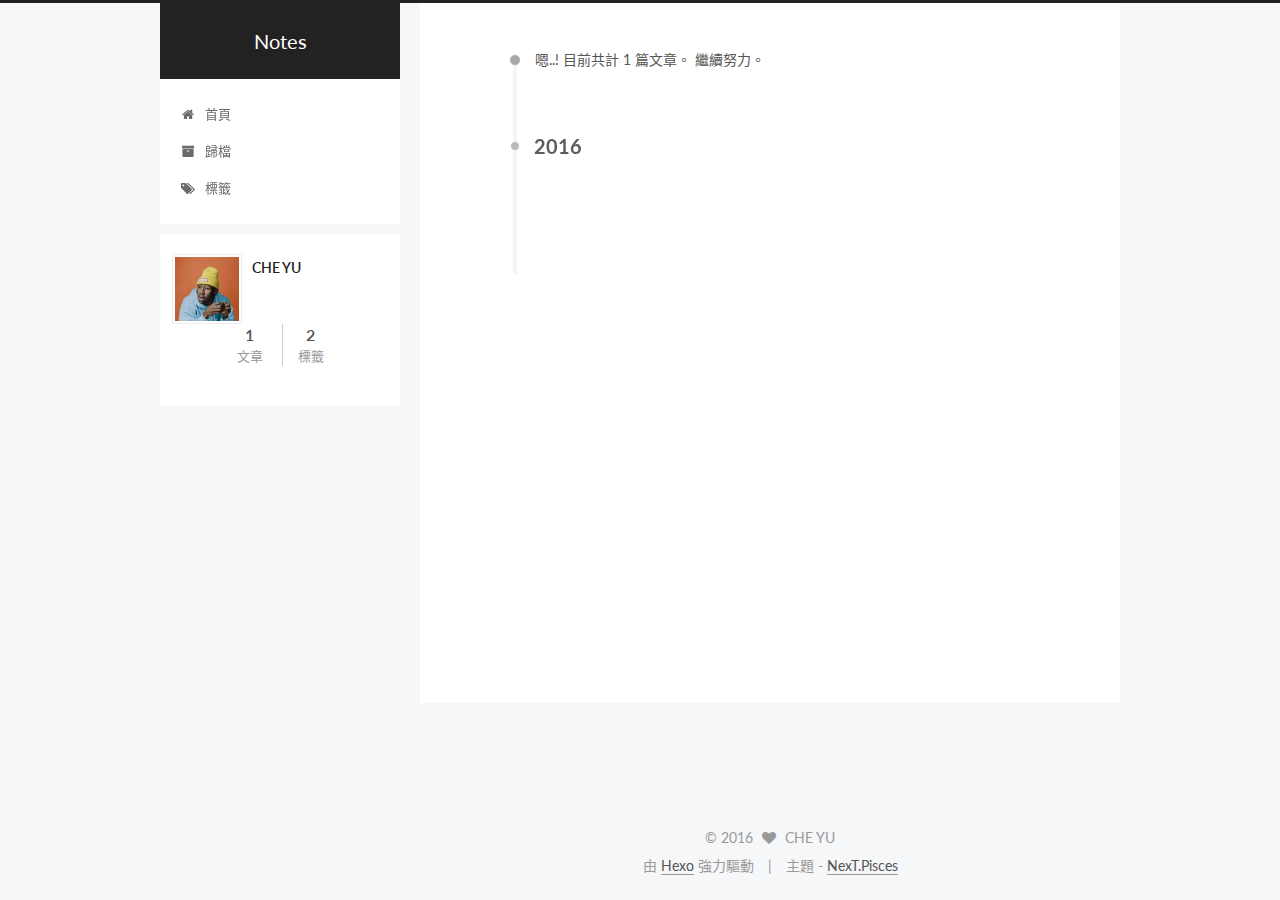
<file: archives/index.html>
<!doctype html>



  


<html class="theme-next pisces use-motion">
<head>
  <meta charset="UTF-8"/>
<meta http-equiv="X-UA-Compatible" content="IE=edge,chrome=1" />
<meta name="viewport" content="width=device-width, initial-scale=1, maximum-scale=1"/>



<meta http-equiv="Cache-Control" content="no-transform" />
<meta http-equiv="Cache-Control" content="no-siteapp" />












  <link href="/vendors/fancybox/source/jquery.fancybox.css?v=2.1.5" rel="stylesheet" type="text/css"/>




  
  
  
  

  
    
    
  

  

  

  

  

  
    
    
    <link href="//fonts.googleapis.com/css?family=Lato:300,300italic,400,400italic,700,700italic&subset=latin,latin-ext" rel="stylesheet" type="text/css">
  




<link href="/vendors/font-awesome/css/font-awesome.min.css?v=4.4.0" rel="stylesheet" type="text/css" />

<link href="/css/main.css?v=5.0.1" rel="stylesheet" type="text/css" />


  <meta name="keywords" content="Hexo, NexT" />








  <link rel="shortcut icon" type="image/x-icon" href="/favicon.ico?v=5.0.1" />






<meta name="description">
<meta property="og:type" content="website">
<meta property="og:title" content="Notes">
<meta property="og:url" content="http://lihax.com/archives/index.html">
<meta property="og:site_name" content="Notes">
<meta property="og:description">
<meta name="twitter:card" content="summary">
<meta name="twitter:title" content="Notes">
<meta name="twitter:description">



<script type="text/javascript" id="hexo.configuration">
  var NexT = window.NexT || {};
  var CONFIG = {
    scheme: 'Pisces',
    sidebar: {"position":"left","display":"post"},
    fancybox: true,
    motion: true,
    duoshuo: {
      userId: 0,
      author: '博主'
    }
  };
</script>

  <title> 歸檔 | Notes </title>
</head>

<body itemscope itemtype="http://schema.org/WebPage" lang="zh-tw">

  










  
  
    
  

  <div class="container one-collumn sidebar-position-left  page-archive  ">
    <div class="headband"></div>

    <header id="header" class="header" itemscope itemtype="http://schema.org/WPHeader">
      <div class="header-inner"><div class="site-meta ">
  

  <div class="custom-logo-site-title">
    <a href="/"  class="brand" rel="start">
      <span class="logo-line-before"><i></i></span>
      <span class="site-title">Notes</span>
      <span class="logo-line-after"><i></i></span>
    </a>
  </div>
  <p class="site-subtitle"></p>
</div>

<div class="site-nav-toggle">
  <button>
    <span class="btn-bar"></span>
    <span class="btn-bar"></span>
    <span class="btn-bar"></span>
  </button>
</div>

<nav class="site-nav">
  

  
    <ul id="menu" class="menu">
      
        
        <li class="menu-item menu-item-home">
          <a href="/" rel="section">
            
              <i class="menu-item-icon fa fa-home fa-fw"></i> <br />
            
            首頁
          </a>
        </li>
      
        
        <li class="menu-item menu-item-archives">
          <a href="/archives" rel="section">
            
              <i class="menu-item-icon fa fa-archive fa-fw"></i> <br />
            
            歸檔
          </a>
        </li>
      
        
        <li class="menu-item menu-item-tags">
          <a href="/tags" rel="section">
            
              <i class="menu-item-icon fa fa-tags fa-fw"></i> <br />
            
            標籤
          </a>
        </li>
      

      
    </ul>
  

  
</nav>

 </div>
    </header>

    <main id="main" class="main">
      <div class="main-inner">
        <div class="content-wrap">
          <div id="content" class="content">
            

  <section id="posts" class="posts-collapse">
    <span class="archive-move-on"></span>

    <span class="archive-page-counter">
      
      
      
        
      
      嗯..! 目前共計 1 篇文章。 繼續努力。
    </span>

    

      
      
      

      
        
        <div class="collection-title">
          <h2 class="archive-year motion-element" id="archive-year-2016">2016</h2>
        </div>
      
      

      

  <article class="post post-type-normal" itemscope itemtype="http://schema.org/Article">
    <header class="post-header">

      <h1 class="post-title">
        
            <a class="post-title-link" href="/2016/05/05/hexo-github-架站/" itemprop="url">
              
                <span itemprop="name">github + hexo  架站</span>
              
            </a>
        
      </h1>

      <div class="post-meta">
        <time class="post-time" itemprop="dateCreated"
              datetime="2016-05-05T20:35:15+08:00"
              content="2016-05-05" >
          05-05
        </time>
      </div>

    </header>
  </article>



    

  </section>

  



          </div>
          


          

        </div>
        
          
  
  <div class="sidebar-toggle">
    <div class="sidebar-toggle-line-wrap">
      <span class="sidebar-toggle-line sidebar-toggle-line-first"></span>
      <span class="sidebar-toggle-line sidebar-toggle-line-middle"></span>
      <span class="sidebar-toggle-line sidebar-toggle-line-last"></span>
    </div>
  </div>

  <aside id="sidebar" class="sidebar">
    <div class="sidebar-inner">

      

      

      <section class="site-overview sidebar-panel  sidebar-panel-active ">
        <div class="site-author motion-element" itemprop="author" itemscope itemtype="http://schema.org/Person">
          <img class="site-author-image" itemprop="image"
               src="/images/avatar.jpeg"
               alt="CHE YU" />
          <p class="site-author-name" itemprop="name">CHE YU</p>
          <p class="site-description motion-element" itemprop="description"></p>
        </div>
        <nav class="site-state motion-element">
          <div class="site-state-item site-state-posts">
            <a href="/archives">
              <span class="site-state-item-count">1</span>
              <span class="site-state-item-name">文章</span>
            </a>
          </div>

          

          
            <div class="site-state-item site-state-tags">
              <a href="/tags">
                <span class="site-state-item-count">2</span>
                <span class="site-state-item-name">標籤</span>
              </a>
            </div>
          

        </nav>

        

        <div class="links-of-author motion-element">
          
        </div>

        
        

        
        

      </section>

      

    </div>
  </aside>


        
      </div>
    </main>

    <footer id="footer" class="footer">
      <div class="footer-inner">
        <div class="copyright" >
  
  &copy; 
  <span itemprop="copyrightYear">2016</span>
  <span class="with-love">
    <i class="fa fa-heart"></i>
  </span>
  <span class="author" itemprop="copyrightHolder">CHE YU</span>
</div>

<div class="powered-by">
  由 <a class="theme-link" href="http://hexo.io">Hexo</a> 強力驅動
</div>

<div class="theme-info">
  主題 -
  <a class="theme-link" href="https://github.com/iissnan/hexo-theme-next">
    NexT.Pisces
  </a>
</div>

        

        
      </div>
    </footer>

    <div class="back-to-top">
      <i class="fa fa-arrow-up"></i>
    </div>
  </div>

  

<script type="text/javascript">
  if (Object.prototype.toString.call(window.Promise) !== '[object Function]') {
    window.Promise = null;
  }
</script>









  



  
  <script type="text/javascript" src="/vendors/jquery/index.js?v=2.1.3"></script>

  
  <script type="text/javascript" src="/vendors/fastclick/lib/fastclick.min.js?v=1.0.6"></script>

  
  <script type="text/javascript" src="/vendors/jquery_lazyload/jquery.lazyload.js?v=1.9.7"></script>

  
  <script type="text/javascript" src="/vendors/velocity/velocity.min.js?v=1.2.1"></script>

  
  <script type="text/javascript" src="/vendors/velocity/velocity.ui.min.js?v=1.2.1"></script>

  
  <script type="text/javascript" src="/vendors/fancybox/source/jquery.fancybox.pack.js?v=2.1.5"></script>


  


  <script type="text/javascript" src="/js/src/utils.js?v=5.0.1"></script>

  <script type="text/javascript" src="/js/src/motion.js?v=5.0.1"></script>



  
  


  <script type="text/javascript" src="/js/src/affix.js?v=5.0.1"></script>

  <script type="text/javascript" src="/js/src/schemes/pisces.js?v=5.0.1"></script>



  
  
    <script type="text/javascript" id="motion.page.archive">
      $('.archive-year').velocity('transition.slideLeftIn');
    </script>
  


  


  <script type="text/javascript" src="/js/src/bootstrap.js?v=5.0.1"></script>



  



  

    <script type="text/javascript">
      var disqus_shortname = 'lihax';
      var disqus_identifier = 'archives/index.html';
      var disqus_title = '';
      var disqus_url = '';

      function run_disqus_script(disqus_script){
        var dsq = document.createElement('script');
        dsq.type = 'text/javascript';
        dsq.async = true;
        dsq.src = '//' + disqus_shortname + '.disqus.com/' + disqus_script;
        (document.getElementsByTagName('head')[0] || document.getElementsByTagName('body')[0]).appendChild(dsq);
      }

      run_disqus_script('count.js');
      
    </script>
  



  
  
  

  

  

</body>
</html>
</file>
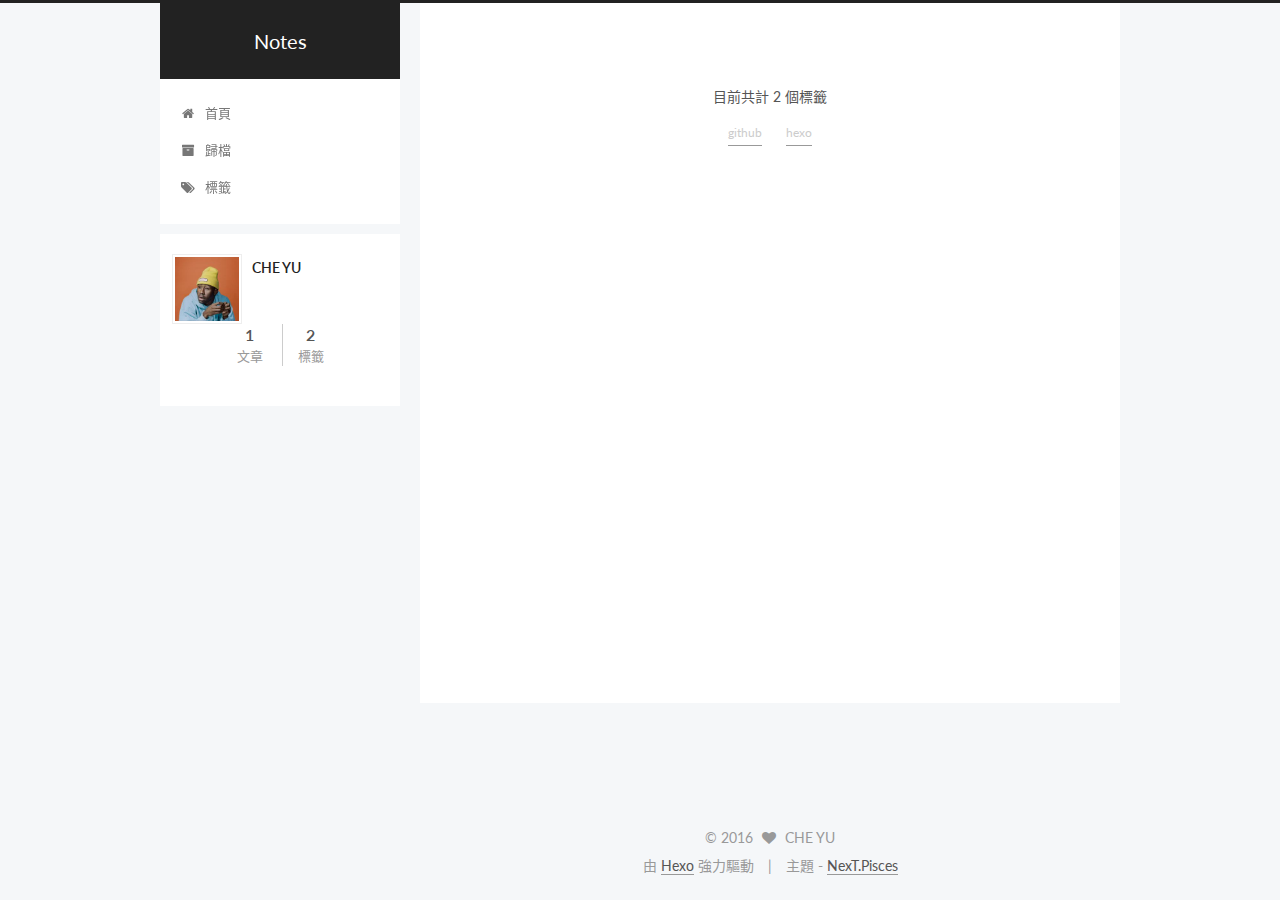
<file: tags/index.html>
<!doctype html>



  


<html class="theme-next pisces use-motion">
<head>
  <meta charset="UTF-8"/>
<meta http-equiv="X-UA-Compatible" content="IE=edge,chrome=1" />
<meta name="viewport" content="width=device-width, initial-scale=1, maximum-scale=1"/>



<meta http-equiv="Cache-Control" content="no-transform" />
<meta http-equiv="Cache-Control" content="no-siteapp" />












  <link href="/vendors/fancybox/source/jquery.fancybox.css?v=2.1.5" rel="stylesheet" type="text/css"/>




  
  
  
  

  
    
    
  

  

  

  

  

  
    
    
    <link href="//fonts.googleapis.com/css?family=Lato:300,300italic,400,400italic,700,700italic&subset=latin,latin-ext" rel="stylesheet" type="text/css">
  




<link href="/vendors/font-awesome/css/font-awesome.min.css?v=4.4.0" rel="stylesheet" type="text/css" />

<link href="/css/main.css?v=5.0.1" rel="stylesheet" type="text/css" />


  <meta name="keywords" content="Hexo, NexT" />








  <link rel="shortcut icon" type="image/x-icon" href="/favicon.ico?v=5.0.1" />






<meta name="description">
<meta property="og:type" content="website">
<meta property="og:title" content="tags">
<meta property="og:url" content="http://lihax.com/tags/index.html">
<meta property="og:site_name" content="Notes">
<meta property="og:description">
<meta property="og:updated_time" content="2016-05-10T14:13:08.000Z">
<meta name="twitter:card" content="summary">
<meta name="twitter:title" content="tags">
<meta name="twitter:description">



<script type="text/javascript" id="hexo.configuration">
  var NexT = window.NexT || {};
  var CONFIG = {
    scheme: 'Pisces',
    sidebar: {"position":"left","display":"post"},
    fancybox: true,
    motion: true,
    duoshuo: {
      userId: 0,
      author: '博主'
    }
  };
</script>

  <title>
  

  
    標籤 | Notes
  
</title>
</head>

<body itemscope itemtype="http://schema.org/WebPage" lang="zh-tw">

  










  
  
    
  

  <div class="container one-collumn sidebar-position-left  ">
    <div class="headband"></div>

    <header id="header" class="header" itemscope itemtype="http://schema.org/WPHeader">
      <div class="header-inner"><div class="site-meta ">
  

  <div class="custom-logo-site-title">
    <a href="/"  class="brand" rel="start">
      <span class="logo-line-before"><i></i></span>
      <span class="site-title">Notes</span>
      <span class="logo-line-after"><i></i></span>
    </a>
  </div>
  <p class="site-subtitle"></p>
</div>

<div class="site-nav-toggle">
  <button>
    <span class="btn-bar"></span>
    <span class="btn-bar"></span>
    <span class="btn-bar"></span>
  </button>
</div>

<nav class="site-nav">
  

  
    <ul id="menu" class="menu">
      
        
        <li class="menu-item menu-item-home">
          <a href="/" rel="section">
            
              <i class="menu-item-icon fa fa-home fa-fw"></i> <br />
            
            首頁
          </a>
        </li>
      
        
        <li class="menu-item menu-item-archives">
          <a href="/archives" rel="section">
            
              <i class="menu-item-icon fa fa-archive fa-fw"></i> <br />
            
            歸檔
          </a>
        </li>
      
        
        <li class="menu-item menu-item-tags">
          <a href="/tags" rel="section">
            
              <i class="menu-item-icon fa fa-tags fa-fw"></i> <br />
            
            標籤
          </a>
        </li>
      

      
    </ul>
  

  
</nav>

 </div>
    </header>

    <main id="main" class="main">
      <div class="main-inner">
        <div class="content-wrap">
          <div id="content" class="content">
            

  <div id="posts" class="posts-expand">
    
    
      <div class="tag-cloud">
        <div class="tag-cloud-title">
            目前共計 2 個標籤
        </div>
        <div class="tag-cloud-tags">
          <a href="/tags/github/" style="font-size: 12px; color: #ccc">github</a> <a href="/tags/hexo/" style="font-size: 12px; color: #ccc">hexo</a>
        </div>
      </div>
    
  </div>


          </div>
          


          

        </div>
        
          
  
  <div class="sidebar-toggle">
    <div class="sidebar-toggle-line-wrap">
      <span class="sidebar-toggle-line sidebar-toggle-line-first"></span>
      <span class="sidebar-toggle-line sidebar-toggle-line-middle"></span>
      <span class="sidebar-toggle-line sidebar-toggle-line-last"></span>
    </div>
  </div>

  <aside id="sidebar" class="sidebar">
    <div class="sidebar-inner">

      

      

      <section class="site-overview sidebar-panel  sidebar-panel-active ">
        <div class="site-author motion-element" itemprop="author" itemscope itemtype="http://schema.org/Person">
          <img class="site-author-image" itemprop="image"
               src="/images/avatar.jpeg"
               alt="CHE YU" />
          <p class="site-author-name" itemprop="name">CHE YU</p>
          <p class="site-description motion-element" itemprop="description"></p>
        </div>
        <nav class="site-state motion-element">
          <div class="site-state-item site-state-posts">
            <a href="/archives">
              <span class="site-state-item-count">1</span>
              <span class="site-state-item-name">文章</span>
            </a>
          </div>

          

          
            <div class="site-state-item site-state-tags">
              <a href="/tags">
                <span class="site-state-item-count">2</span>
                <span class="site-state-item-name">標籤</span>
              </a>
            </div>
          

        </nav>

        

        <div class="links-of-author motion-element">
          
        </div>

        
        

        
        

      </section>

      

    </div>
  </aside>


        
      </div>
    </main>

    <footer id="footer" class="footer">
      <div class="footer-inner">
        <div class="copyright" >
  
  &copy; 
  <span itemprop="copyrightYear">2016</span>
  <span class="with-love">
    <i class="fa fa-heart"></i>
  </span>
  <span class="author" itemprop="copyrightHolder">CHE YU</span>
</div>

<div class="powered-by">
  由 <a class="theme-link" href="http://hexo.io">Hexo</a> 強力驅動
</div>

<div class="theme-info">
  主題 -
  <a class="theme-link" href="https://github.com/iissnan/hexo-theme-next">
    NexT.Pisces
  </a>
</div>

        

        
      </div>
    </footer>

    <div class="back-to-top">
      <i class="fa fa-arrow-up"></i>
    </div>
  </div>

  

<script type="text/javascript">
  if (Object.prototype.toString.call(window.Promise) !== '[object Function]') {
    window.Promise = null;
  }
</script>









  



  
  <script type="text/javascript" src="/vendors/jquery/index.js?v=2.1.3"></script>

  
  <script type="text/javascript" src="/vendors/fastclick/lib/fastclick.min.js?v=1.0.6"></script>

  
  <script type="text/javascript" src="/vendors/jquery_lazyload/jquery.lazyload.js?v=1.9.7"></script>

  
  <script type="text/javascript" src="/vendors/velocity/velocity.min.js?v=1.2.1"></script>

  
  <script type="text/javascript" src="/vendors/velocity/velocity.ui.min.js?v=1.2.1"></script>

  
  <script type="text/javascript" src="/vendors/fancybox/source/jquery.fancybox.pack.js?v=2.1.5"></script>


  


  <script type="text/javascript" src="/js/src/utils.js?v=5.0.1"></script>

  <script type="text/javascript" src="/js/src/motion.js?v=5.0.1"></script>



  
  


  <script type="text/javascript" src="/js/src/affix.js?v=5.0.1"></script>

  <script type="text/javascript" src="/js/src/schemes/pisces.js?v=5.0.1"></script>



  

  


  <script type="text/javascript" src="/js/src/bootstrap.js?v=5.0.1"></script>



  



  

    <script type="text/javascript">
      var disqus_shortname = 'lihax';
      var disqus_identifier = 'tags/index.html';
      var disqus_title = 'tags';
      var disqus_url = 'http://lihax.com/tags/index.html';

      function run_disqus_script(disqus_script){
        var dsq = document.createElement('script');
        dsq.type = 'text/javascript';
        dsq.async = true;
        dsq.src = '//' + disqus_shortname + '.disqus.com/' + disqus_script;
        (document.getElementsByTagName('head')[0] || document.getElementsByTagName('body')[0]).appendChild(dsq);
      }

      run_disqus_script('count.js');
      
    </script>
  



  
  
  

  

  

</body>
</html>
</file>
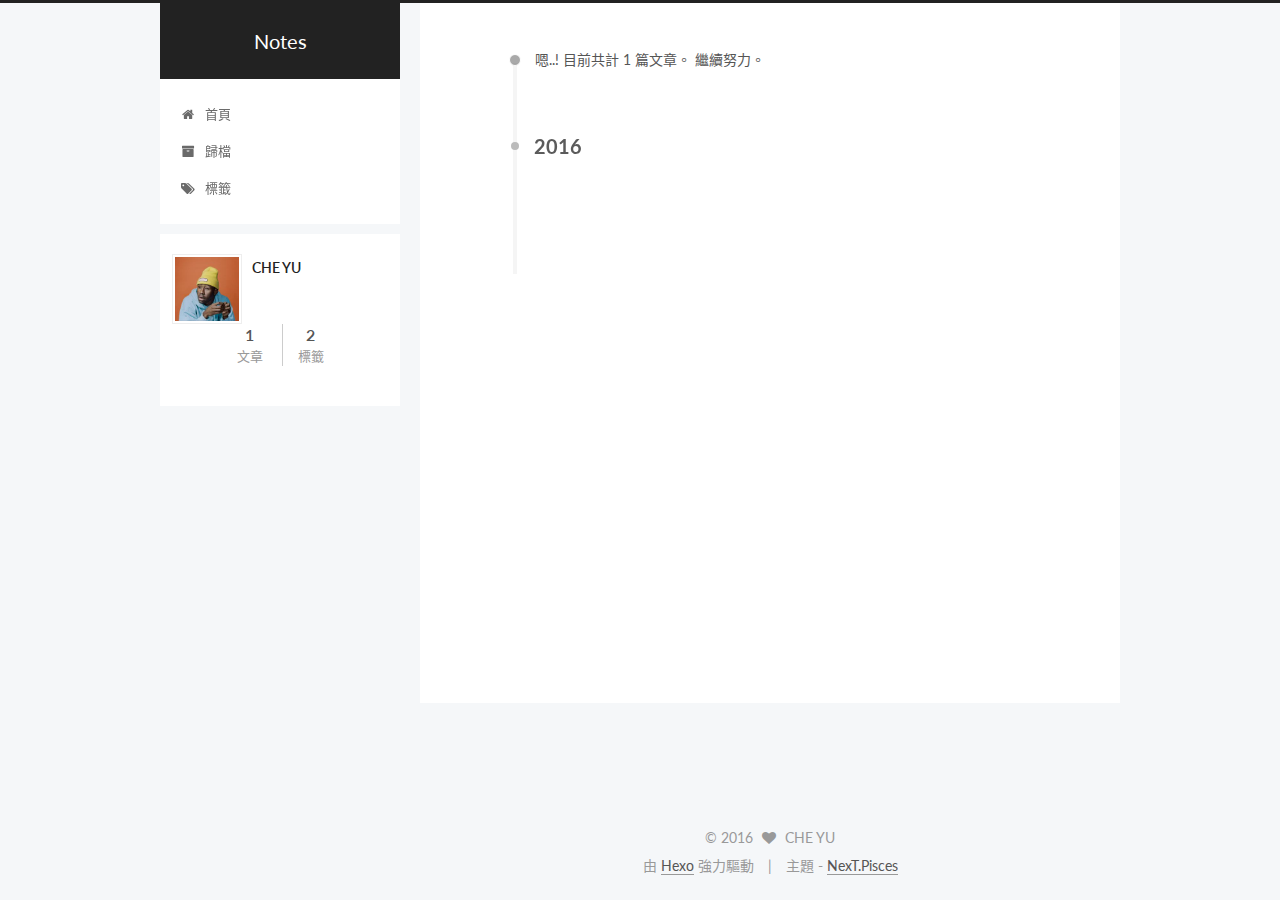
<file: archives/2016/index.html>
<!doctype html>



  


<html class="theme-next pisces use-motion">
<head>
  <meta charset="UTF-8"/>
<meta http-equiv="X-UA-Compatible" content="IE=edge,chrome=1" />
<meta name="viewport" content="width=device-width, initial-scale=1, maximum-scale=1"/>



<meta http-equiv="Cache-Control" content="no-transform" />
<meta http-equiv="Cache-Control" content="no-siteapp" />












  <link href="/vendors/fancybox/source/jquery.fancybox.css?v=2.1.5" rel="stylesheet" type="text/css"/>




  
  
  
  

  
    
    
  

  

  

  

  

  
    
    
    <link href="//fonts.googleapis.com/css?family=Lato:300,300italic,400,400italic,700,700italic&subset=latin,latin-ext" rel="stylesheet" type="text/css">
  




<link href="/vendors/font-awesome/css/font-awesome.min.css?v=4.4.0" rel="stylesheet" type="text/css" />

<link href="/css/main.css?v=5.0.1" rel="stylesheet" type="text/css" />


  <meta name="keywords" content="Hexo, NexT" />








  <link rel="shortcut icon" type="image/x-icon" href="/favicon.ico?v=5.0.1" />






<meta name="description">
<meta property="og:type" content="website">
<meta property="og:title" content="Notes">
<meta property="og:url" content="http://lihax.com/archives/2016/index.html">
<meta property="og:site_name" content="Notes">
<meta property="og:description">
<meta name="twitter:card" content="summary">
<meta name="twitter:title" content="Notes">
<meta name="twitter:description">



<script type="text/javascript" id="hexo.configuration">
  var NexT = window.NexT || {};
  var CONFIG = {
    scheme: 'Pisces',
    sidebar: {"position":"left","display":"post"},
    fancybox: true,
    motion: true,
    duoshuo: {
      userId: 0,
      author: '博主'
    }
  };
</script>

  <title> 歸檔 | Notes </title>
</head>

<body itemscope itemtype="http://schema.org/WebPage" lang="zh-tw">

  










  
  
    
  

  <div class="container one-collumn sidebar-position-left  page-archive  ">
    <div class="headband"></div>

    <header id="header" class="header" itemscope itemtype="http://schema.org/WPHeader">
      <div class="header-inner"><div class="site-meta ">
  

  <div class="custom-logo-site-title">
    <a href="/"  class="brand" rel="start">
      <span class="logo-line-before"><i></i></span>
      <span class="site-title">Notes</span>
      <span class="logo-line-after"><i></i></span>
    </a>
  </div>
  <p class="site-subtitle"></p>
</div>

<div class="site-nav-toggle">
  <button>
    <span class="btn-bar"></span>
    <span class="btn-bar"></span>
    <span class="btn-bar"></span>
  </button>
</div>

<nav class="site-nav">
  

  
    <ul id="menu" class="menu">
      
        
        <li class="menu-item menu-item-home">
          <a href="/" rel="section">
            
              <i class="menu-item-icon fa fa-home fa-fw"></i> <br />
            
            首頁
          </a>
        </li>
      
        
        <li class="menu-item menu-item-archives">
          <a href="/archives" rel="section">
            
              <i class="menu-item-icon fa fa-archive fa-fw"></i> <br />
            
            歸檔
          </a>
        </li>
      
        
        <li class="menu-item menu-item-tags">
          <a href="/tags" rel="section">
            
              <i class="menu-item-icon fa fa-tags fa-fw"></i> <br />
            
            標籤
          </a>
        </li>
      

      
    </ul>
  

  
</nav>

 </div>
    </header>

    <main id="main" class="main">
      <div class="main-inner">
        <div class="content-wrap">
          <div id="content" class="content">
            

  <section id="posts" class="posts-collapse">
    <span class="archive-move-on"></span>

    <span class="archive-page-counter">
      
      
      
        
      
      嗯..! 目前共計 1 篇文章。 繼續努力。
    </span>

    

      
      
      

      
        
        <div class="collection-title">
          <h2 class="archive-year motion-element" id="archive-year-2016">2016</h2>
        </div>
      
      

      

  <article class="post post-type-normal" itemscope itemtype="http://schema.org/Article">
    <header class="post-header">

      <h1 class="post-title">
        
            <a class="post-title-link" href="/2016/05/05/hexo-github-架站/" itemprop="url">
              
                <span itemprop="name">github + hexo  架站</span>
              
            </a>
        
      </h1>

      <div class="post-meta">
        <time class="post-time" itemprop="dateCreated"
              datetime="2016-05-05T20:35:15+08:00"
              content="2016-05-05" >
          05-05
        </time>
      </div>

    </header>
  </article>



    

  </section>

  



          </div>
          


          

        </div>
        
          
  
  <div class="sidebar-toggle">
    <div class="sidebar-toggle-line-wrap">
      <span class="sidebar-toggle-line sidebar-toggle-line-first"></span>
      <span class="sidebar-toggle-line sidebar-toggle-line-middle"></span>
      <span class="sidebar-toggle-line sidebar-toggle-line-last"></span>
    </div>
  </div>

  <aside id="sidebar" class="sidebar">
    <div class="sidebar-inner">

      

      

      <section class="site-overview sidebar-panel  sidebar-panel-active ">
        <div class="site-author motion-element" itemprop="author" itemscope itemtype="http://schema.org/Person">
          <img class="site-author-image" itemprop="image"
               src="/images/avatar.jpeg"
               alt="CHE YU" />
          <p class="site-author-name" itemprop="name">CHE YU</p>
          <p class="site-description motion-element" itemprop="description"></p>
        </div>
        <nav class="site-state motion-element">
          <div class="site-state-item site-state-posts">
            <a href="/archives">
              <span class="site-state-item-count">1</span>
              <span class="site-state-item-name">文章</span>
            </a>
          </div>

          

          
            <div class="site-state-item site-state-tags">
              <a href="/tags">
                <span class="site-state-item-count">2</span>
                <span class="site-state-item-name">標籤</span>
              </a>
            </div>
          

        </nav>

        

        <div class="links-of-author motion-element">
          
        </div>

        
        

        
        

      </section>

      

    </div>
  </aside>


        
      </div>
    </main>

    <footer id="footer" class="footer">
      <div class="footer-inner">
        <div class="copyright" >
  
  &copy; 
  <span itemprop="copyrightYear">2016</span>
  <span class="with-love">
    <i class="fa fa-heart"></i>
  </span>
  <span class="author" itemprop="copyrightHolder">CHE YU</span>
</div>

<div class="powered-by">
  由 <a class="theme-link" href="http://hexo.io">Hexo</a> 強力驅動
</div>

<div class="theme-info">
  主題 -
  <a class="theme-link" href="https://github.com/iissnan/hexo-theme-next">
    NexT.Pisces
  </a>
</div>

        

        
      </div>
    </footer>

    <div class="back-to-top">
      <i class="fa fa-arrow-up"></i>
    </div>
  </div>

  

<script type="text/javascript">
  if (Object.prototype.toString.call(window.Promise) !== '[object Function]') {
    window.Promise = null;
  }
</script>









  



  
  <script type="text/javascript" src="/vendors/jquery/index.js?v=2.1.3"></script>

  
  <script type="text/javascript" src="/vendors/fastclick/lib/fastclick.min.js?v=1.0.6"></script>

  
  <script type="text/javascript" src="/vendors/jquery_lazyload/jquery.lazyload.js?v=1.9.7"></script>

  
  <script type="text/javascript" src="/vendors/velocity/velocity.min.js?v=1.2.1"></script>

  
  <script type="text/javascript" src="/vendors/velocity/velocity.ui.min.js?v=1.2.1"></script>

  
  <script type="text/javascript" src="/vendors/fancybox/source/jquery.fancybox.pack.js?v=2.1.5"></script>


  


  <script type="text/javascript" src="/js/src/utils.js?v=5.0.1"></script>

  <script type="text/javascript" src="/js/src/motion.js?v=5.0.1"></script>



  
  


  <script type="text/javascript" src="/js/src/affix.js?v=5.0.1"></script>

  <script type="text/javascript" src="/js/src/schemes/pisces.js?v=5.0.1"></script>



  
  
    <script type="text/javascript" id="motion.page.archive">
      $('.archive-year').velocity('transition.slideLeftIn');
    </script>
  


  


  <script type="text/javascript" src="/js/src/bootstrap.js?v=5.0.1"></script>



  



  

    <script type="text/javascript">
      var disqus_shortname = 'lihax';
      var disqus_identifier = 'archives/2016/index.html';
      var disqus_title = '';
      var disqus_url = '';

      function run_disqus_script(disqus_script){
        var dsq = document.createElement('script');
        dsq.type = 'text/javascript';
        dsq.async = true;
        dsq.src = '//' + disqus_shortname + '.disqus.com/' + disqus_script;
        (document.getElementsByTagName('head')[0] || document.getElementsByTagName('body')[0]).appendChild(dsq);
      }

      run_disqus_script('count.js');
      
    </script>
  



  
  
  

  

  

</body>
</html>
</file>
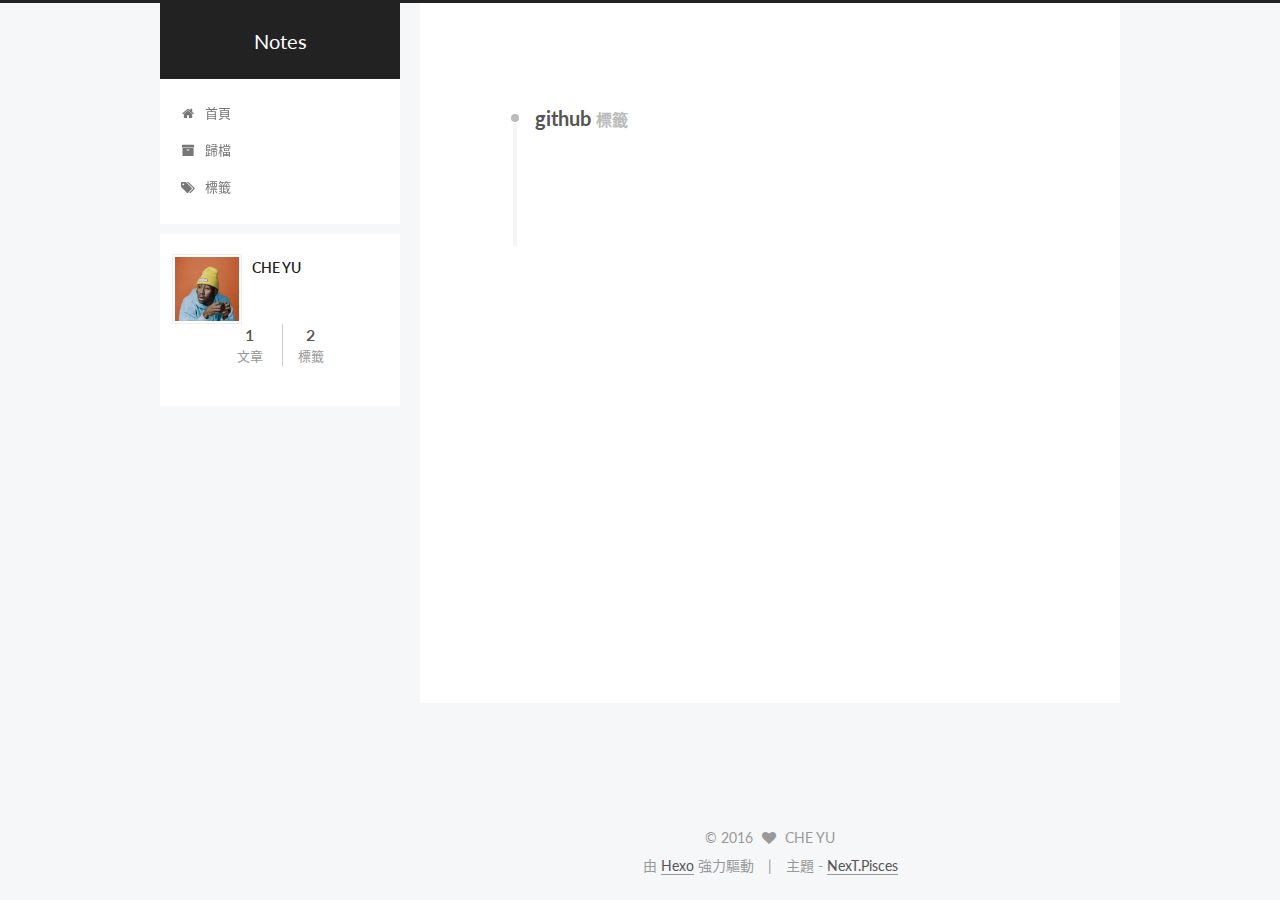
<file: tags/github/index.html>
<!doctype html>



  


<html class="theme-next pisces use-motion">
<head>
  <meta charset="UTF-8"/>
<meta http-equiv="X-UA-Compatible" content="IE=edge,chrome=1" />
<meta name="viewport" content="width=device-width, initial-scale=1, maximum-scale=1"/>



<meta http-equiv="Cache-Control" content="no-transform" />
<meta http-equiv="Cache-Control" content="no-siteapp" />












  <link href="/vendors/fancybox/source/jquery.fancybox.css?v=2.1.5" rel="stylesheet" type="text/css"/>




  
  
  
  

  
    
    
  

  

  

  

  

  
    
    
    <link href="//fonts.googleapis.com/css?family=Lato:300,300italic,400,400italic,700,700italic&subset=latin,latin-ext" rel="stylesheet" type="text/css">
  




<link href="/vendors/font-awesome/css/font-awesome.min.css?v=4.4.0" rel="stylesheet" type="text/css" />

<link href="/css/main.css?v=5.0.1" rel="stylesheet" type="text/css" />


  <meta name="keywords" content="Hexo, NexT" />








  <link rel="shortcut icon" type="image/x-icon" href="/favicon.ico?v=5.0.1" />






<meta name="description">
<meta property="og:type" content="website">
<meta property="og:title" content="Notes">
<meta property="og:url" content="http://lihax.com/tags/github/index.html">
<meta property="og:site_name" content="Notes">
<meta property="og:description">
<meta name="twitter:card" content="summary">
<meta name="twitter:title" content="Notes">
<meta name="twitter:description">



<script type="text/javascript" id="hexo.configuration">
  var NexT = window.NexT || {};
  var CONFIG = {
    scheme: 'Pisces',
    sidebar: {"position":"left","display":"post"},
    fancybox: true,
    motion: true,
    duoshuo: {
      userId: 0,
      author: '博主'
    }
  };
</script>

  <title> 標籤: github | Notes </title>
</head>

<body itemscope itemtype="http://schema.org/WebPage" lang="zh-tw">

  










  
  
    
  

  <div class="container one-collumn sidebar-position-left  ">
    <div class="headband"></div>

    <header id="header" class="header" itemscope itemtype="http://schema.org/WPHeader">
      <div class="header-inner"><div class="site-meta ">
  

  <div class="custom-logo-site-title">
    <a href="/"  class="brand" rel="start">
      <span class="logo-line-before"><i></i></span>
      <span class="site-title">Notes</span>
      <span class="logo-line-after"><i></i></span>
    </a>
  </div>
  <p class="site-subtitle"></p>
</div>

<div class="site-nav-toggle">
  <button>
    <span class="btn-bar"></span>
    <span class="btn-bar"></span>
    <span class="btn-bar"></span>
  </button>
</div>

<nav class="site-nav">
  

  
    <ul id="menu" class="menu">
      
        
        <li class="menu-item menu-item-home">
          <a href="/" rel="section">
            
              <i class="menu-item-icon fa fa-home fa-fw"></i> <br />
            
            首頁
          </a>
        </li>
      
        
        <li class="menu-item menu-item-archives">
          <a href="/archives" rel="section">
            
              <i class="menu-item-icon fa fa-archive fa-fw"></i> <br />
            
            歸檔
          </a>
        </li>
      
        
        <li class="menu-item menu-item-tags">
          <a href="/tags" rel="section">
            
              <i class="menu-item-icon fa fa-tags fa-fw"></i> <br />
            
            標籤
          </a>
        </li>
      

      
    </ul>
  

  
</nav>

 </div>
    </header>

    <main id="main" class="main">
      <div class="main-inner">
        <div class="content-wrap">
          <div id="content" class="content">
            

  <div id="posts" class="posts-collapse">
    <div class="collection-title">
      <h2 >
        github
        <small>標籤</small>
      </h2>
    </div>

    
      

  <article class="post post-type-normal" itemscope itemtype="http://schema.org/Article">
    <header class="post-header">

      <h1 class="post-title">
        
            <a class="post-title-link" href="/2016/05/05/hexo-github-架站/" itemprop="url">
              
                <span itemprop="name">github + hexo  架站</span>
              
            </a>
        
      </h1>

      <div class="post-meta">
        <time class="post-time" itemprop="dateCreated"
              datetime="2016-05-05T20:35:15+08:00"
              content="2016-05-05" >
          05-05
        </time>
      </div>

    </header>
  </article>


    
  </div>

  


          </div>
          


          

        </div>
        
          
  
  <div class="sidebar-toggle">
    <div class="sidebar-toggle-line-wrap">
      <span class="sidebar-toggle-line sidebar-toggle-line-first"></span>
      <span class="sidebar-toggle-line sidebar-toggle-line-middle"></span>
      <span class="sidebar-toggle-line sidebar-toggle-line-last"></span>
    </div>
  </div>

  <aside id="sidebar" class="sidebar">
    <div class="sidebar-inner">

      

      

      <section class="site-overview sidebar-panel  sidebar-panel-active ">
        <div class="site-author motion-element" itemprop="author" itemscope itemtype="http://schema.org/Person">
          <img class="site-author-image" itemprop="image"
               src="/images/avatar.jpeg"
               alt="CHE YU" />
          <p class="site-author-name" itemprop="name">CHE YU</p>
          <p class="site-description motion-element" itemprop="description"></p>
        </div>
        <nav class="site-state motion-element">
          <div class="site-state-item site-state-posts">
            <a href="/archives">
              <span class="site-state-item-count">1</span>
              <span class="site-state-item-name">文章</span>
            </a>
          </div>

          

          
            <div class="site-state-item site-state-tags">
              <a href="/tags">
                <span class="site-state-item-count">2</span>
                <span class="site-state-item-name">標籤</span>
              </a>
            </div>
          

        </nav>

        

        <div class="links-of-author motion-element">
          
        </div>

        
        

        
        

      </section>

      

    </div>
  </aside>


        
      </div>
    </main>

    <footer id="footer" class="footer">
      <div class="footer-inner">
        <div class="copyright" >
  
  &copy; 
  <span itemprop="copyrightYear">2016</span>
  <span class="with-love">
    <i class="fa fa-heart"></i>
  </span>
  <span class="author" itemprop="copyrightHolder">CHE YU</span>
</div>

<div class="powered-by">
  由 <a class="theme-link" href="http://hexo.io">Hexo</a> 強力驅動
</div>

<div class="theme-info">
  主題 -
  <a class="theme-link" href="https://github.com/iissnan/hexo-theme-next">
    NexT.Pisces
  </a>
</div>

        

        
      </div>
    </footer>

    <div class="back-to-top">
      <i class="fa fa-arrow-up"></i>
    </div>
  </div>

  

<script type="text/javascript">
  if (Object.prototype.toString.call(window.Promise) !== '[object Function]') {
    window.Promise = null;
  }
</script>









  



  
  <script type="text/javascript" src="/vendors/jquery/index.js?v=2.1.3"></script>

  
  <script type="text/javascript" src="/vendors/fastclick/lib/fastclick.min.js?v=1.0.6"></script>

  
  <script type="text/javascript" src="/vendors/jquery_lazyload/jquery.lazyload.js?v=1.9.7"></script>

  
  <script type="text/javascript" src="/vendors/velocity/velocity.min.js?v=1.2.1"></script>

  
  <script type="text/javascript" src="/vendors/velocity/velocity.ui.min.js?v=1.2.1"></script>

  
  <script type="text/javascript" src="/vendors/fancybox/source/jquery.fancybox.pack.js?v=2.1.5"></script>


  


  <script type="text/javascript" src="/js/src/utils.js?v=5.0.1"></script>

  <script type="text/javascript" src="/js/src/motion.js?v=5.0.1"></script>



  
  


  <script type="text/javascript" src="/js/src/affix.js?v=5.0.1"></script>

  <script type="text/javascript" src="/js/src/schemes/pisces.js?v=5.0.1"></script>



  

  


  <script type="text/javascript" src="/js/src/bootstrap.js?v=5.0.1"></script>



  



  

    <script type="text/javascript">
      var disqus_shortname = 'lihax';
      var disqus_identifier = 'tags/github/index.html';
      var disqus_title = '';
      var disqus_url = '';

      function run_disqus_script(disqus_script){
        var dsq = document.createElement('script');
        dsq.type = 'text/javascript';
        dsq.async = true;
        dsq.src = '//' + disqus_shortname + '.disqus.com/' + disqus_script;
        (document.getElementsByTagName('head')[0] || document.getElementsByTagName('body')[0]).appendChild(dsq);
      }

      run_disqus_script('count.js');
      
    </script>
  



  
  
  

  

  

</body>
</html>
</file>
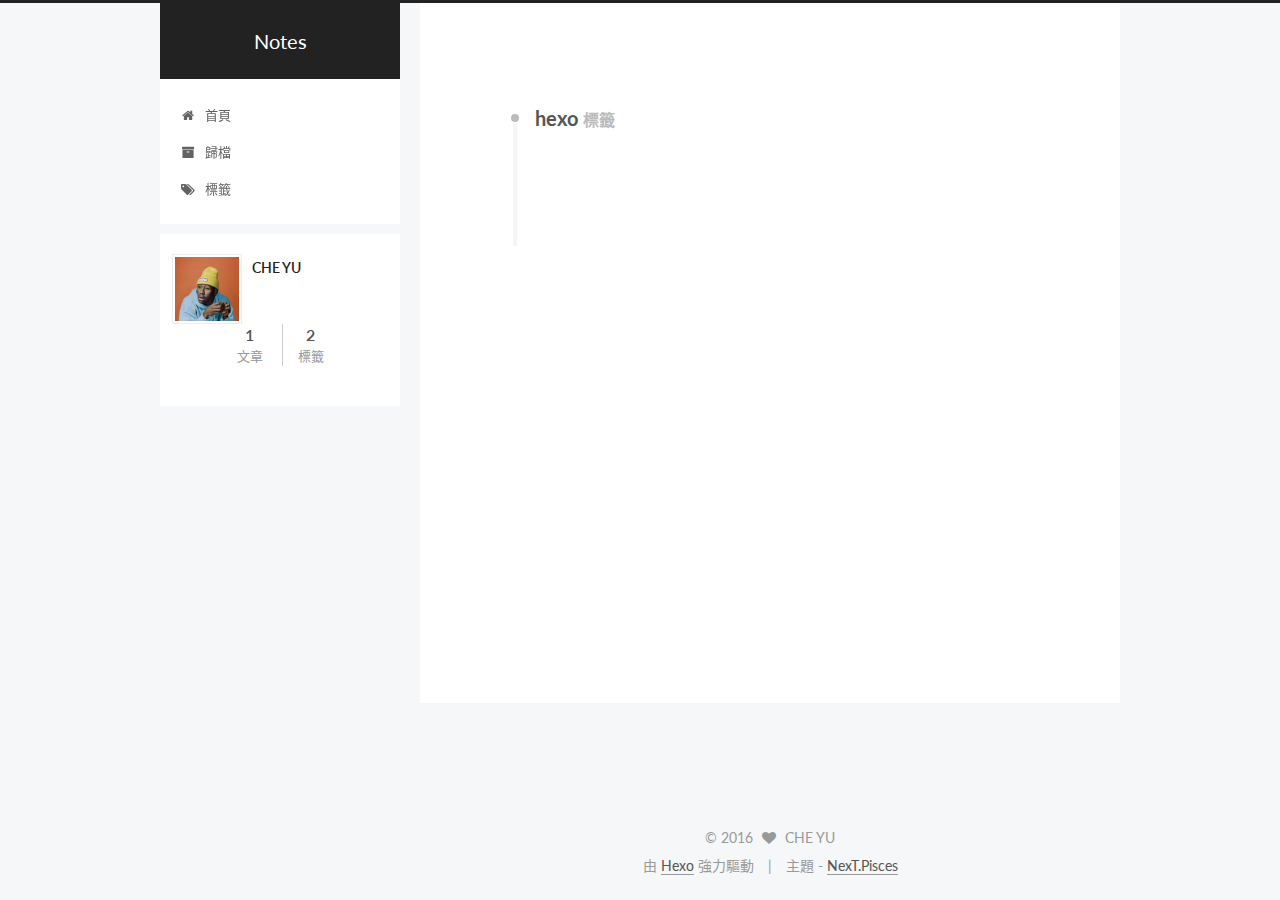
<file: tags/hexo/index.html>
<!doctype html>



  


<html class="theme-next pisces use-motion">
<head>
  <meta charset="UTF-8"/>
<meta http-equiv="X-UA-Compatible" content="IE=edge,chrome=1" />
<meta name="viewport" content="width=device-width, initial-scale=1, maximum-scale=1"/>



<meta http-equiv="Cache-Control" content="no-transform" />
<meta http-equiv="Cache-Control" content="no-siteapp" />












  <link href="/vendors/fancybox/source/jquery.fancybox.css?v=2.1.5" rel="stylesheet" type="text/css"/>




  
  
  
  

  
    
    
  

  

  

  

  

  
    
    
    <link href="//fonts.googleapis.com/css?family=Lato:300,300italic,400,400italic,700,700italic&subset=latin,latin-ext" rel="stylesheet" type="text/css">
  




<link href="/vendors/font-awesome/css/font-awesome.min.css?v=4.4.0" rel="stylesheet" type="text/css" />

<link href="/css/main.css?v=5.0.1" rel="stylesheet" type="text/css" />


  <meta name="keywords" content="Hexo, NexT" />








  <link rel="shortcut icon" type="image/x-icon" href="/favicon.ico?v=5.0.1" />






<meta name="description">
<meta property="og:type" content="website">
<meta property="og:title" content="Notes">
<meta property="og:url" content="http://lihax.com/tags/hexo/index.html">
<meta property="og:site_name" content="Notes">
<meta property="og:description">
<meta name="twitter:card" content="summary">
<meta name="twitter:title" content="Notes">
<meta name="twitter:description">



<script type="text/javascript" id="hexo.configuration">
  var NexT = window.NexT || {};
  var CONFIG = {
    scheme: 'Pisces',
    sidebar: {"position":"left","display":"post"},
    fancybox: true,
    motion: true,
    duoshuo: {
      userId: 0,
      author: '博主'
    }
  };
</script>

  <title> 標籤: hexo | Notes </title>
</head>

<body itemscope itemtype="http://schema.org/WebPage" lang="zh-tw">

  










  
  
    
  

  <div class="container one-collumn sidebar-position-left  ">
    <div class="headband"></div>

    <header id="header" class="header" itemscope itemtype="http://schema.org/WPHeader">
      <div class="header-inner"><div class="site-meta ">
  

  <div class="custom-logo-site-title">
    <a href="/"  class="brand" rel="start">
      <span class="logo-line-before"><i></i></span>
      <span class="site-title">Notes</span>
      <span class="logo-line-after"><i></i></span>
    </a>
  </div>
  <p class="site-subtitle"></p>
</div>

<div class="site-nav-toggle">
  <button>
    <span class="btn-bar"></span>
    <span class="btn-bar"></span>
    <span class="btn-bar"></span>
  </button>
</div>

<nav class="site-nav">
  

  
    <ul id="menu" class="menu">
      
        
        <li class="menu-item menu-item-home">
          <a href="/" rel="section">
            
              <i class="menu-item-icon fa fa-home fa-fw"></i> <br />
            
            首頁
          </a>
        </li>
      
        
        <li class="menu-item menu-item-archives">
          <a href="/archives" rel="section">
            
              <i class="menu-item-icon fa fa-archive fa-fw"></i> <br />
            
            歸檔
          </a>
        </li>
      
        
        <li class="menu-item menu-item-tags">
          <a href="/tags" rel="section">
            
              <i class="menu-item-icon fa fa-tags fa-fw"></i> <br />
            
            標籤
          </a>
        </li>
      

      
    </ul>
  

  
</nav>

 </div>
    </header>

    <main id="main" class="main">
      <div class="main-inner">
        <div class="content-wrap">
          <div id="content" class="content">
            

  <div id="posts" class="posts-collapse">
    <div class="collection-title">
      <h2 >
        hexo
        <small>標籤</small>
      </h2>
    </div>

    
      

  <article class="post post-type-normal" itemscope itemtype="http://schema.org/Article">
    <header class="post-header">

      <h1 class="post-title">
        
            <a class="post-title-link" href="/2016/05/05/hexo-github-架站/" itemprop="url">
              
                <span itemprop="name">github + hexo  架站</span>
              
            </a>
        
      </h1>

      <div class="post-meta">
        <time class="post-time" itemprop="dateCreated"
              datetime="2016-05-05T20:35:15+08:00"
              content="2016-05-05" >
          05-05
        </time>
      </div>

    </header>
  </article>


    
  </div>

  


          </div>
          


          

        </div>
        
          
  
  <div class="sidebar-toggle">
    <div class="sidebar-toggle-line-wrap">
      <span class="sidebar-toggle-line sidebar-toggle-line-first"></span>
      <span class="sidebar-toggle-line sidebar-toggle-line-middle"></span>
      <span class="sidebar-toggle-line sidebar-toggle-line-last"></span>
    </div>
  </div>

  <aside id="sidebar" class="sidebar">
    <div class="sidebar-inner">

      

      

      <section class="site-overview sidebar-panel  sidebar-panel-active ">
        <div class="site-author motion-element" itemprop="author" itemscope itemtype="http://schema.org/Person">
          <img class="site-author-image" itemprop="image"
               src="/images/avatar.jpeg"
               alt="CHE YU" />
          <p class="site-author-name" itemprop="name">CHE YU</p>
          <p class="site-description motion-element" itemprop="description"></p>
        </div>
        <nav class="site-state motion-element">
          <div class="site-state-item site-state-posts">
            <a href="/archives">
              <span class="site-state-item-count">1</span>
              <span class="site-state-item-name">文章</span>
            </a>
          </div>

          

          
            <div class="site-state-item site-state-tags">
              <a href="/tags">
                <span class="site-state-item-count">2</span>
                <span class="site-state-item-name">標籤</span>
              </a>
            </div>
          

        </nav>

        

        <div class="links-of-author motion-element">
          
        </div>

        
        

        
        

      </section>

      

    </div>
  </aside>


        
      </div>
    </main>

    <footer id="footer" class="footer">
      <div class="footer-inner">
        <div class="copyright" >
  
  &copy; 
  <span itemprop="copyrightYear">2016</span>
  <span class="with-love">
    <i class="fa fa-heart"></i>
  </span>
  <span class="author" itemprop="copyrightHolder">CHE YU</span>
</div>

<div class="powered-by">
  由 <a class="theme-link" href="http://hexo.io">Hexo</a> 強力驅動
</div>

<div class="theme-info">
  主題 -
  <a class="theme-link" href="https://github.com/iissnan/hexo-theme-next">
    NexT.Pisces
  </a>
</div>

        

        
      </div>
    </footer>

    <div class="back-to-top">
      <i class="fa fa-arrow-up"></i>
    </div>
  </div>

  

<script type="text/javascript">
  if (Object.prototype.toString.call(window.Promise) !== '[object Function]') {
    window.Promise = null;
  }
</script>









  



  
  <script type="text/javascript" src="/vendors/jquery/index.js?v=2.1.3"></script>

  
  <script type="text/javascript" src="/vendors/fastclick/lib/fastclick.min.js?v=1.0.6"></script>

  
  <script type="text/javascript" src="/vendors/jquery_lazyload/jquery.lazyload.js?v=1.9.7"></script>

  
  <script type="text/javascript" src="/vendors/velocity/velocity.min.js?v=1.2.1"></script>

  
  <script type="text/javascript" src="/vendors/velocity/velocity.ui.min.js?v=1.2.1"></script>

  
  <script type="text/javascript" src="/vendors/fancybox/source/jquery.fancybox.pack.js?v=2.1.5"></script>


  


  <script type="text/javascript" src="/js/src/utils.js?v=5.0.1"></script>

  <script type="text/javascript" src="/js/src/motion.js?v=5.0.1"></script>



  
  


  <script type="text/javascript" src="/js/src/affix.js?v=5.0.1"></script>

  <script type="text/javascript" src="/js/src/schemes/pisces.js?v=5.0.1"></script>



  

  


  <script type="text/javascript" src="/js/src/bootstrap.js?v=5.0.1"></script>



  



  

    <script type="text/javascript">
      var disqus_shortname = 'lihax';
      var disqus_identifier = 'tags/hexo/index.html';
      var disqus_title = '';
      var disqus_url = '';

      function run_disqus_script(disqus_script){
        var dsq = document.createElement('script');
        dsq.type = 'text/javascript';
        dsq.async = true;
        dsq.src = '//' + disqus_shortname + '.disqus.com/' + disqus_script;
        (document.getElementsByTagName('head')[0] || document.getElementsByTagName('body')[0]).appendChild(dsq);
      }

      run_disqus_script('count.js');
      
    </script>
  



  
  
  

  

  

</body>
</html>
</file>
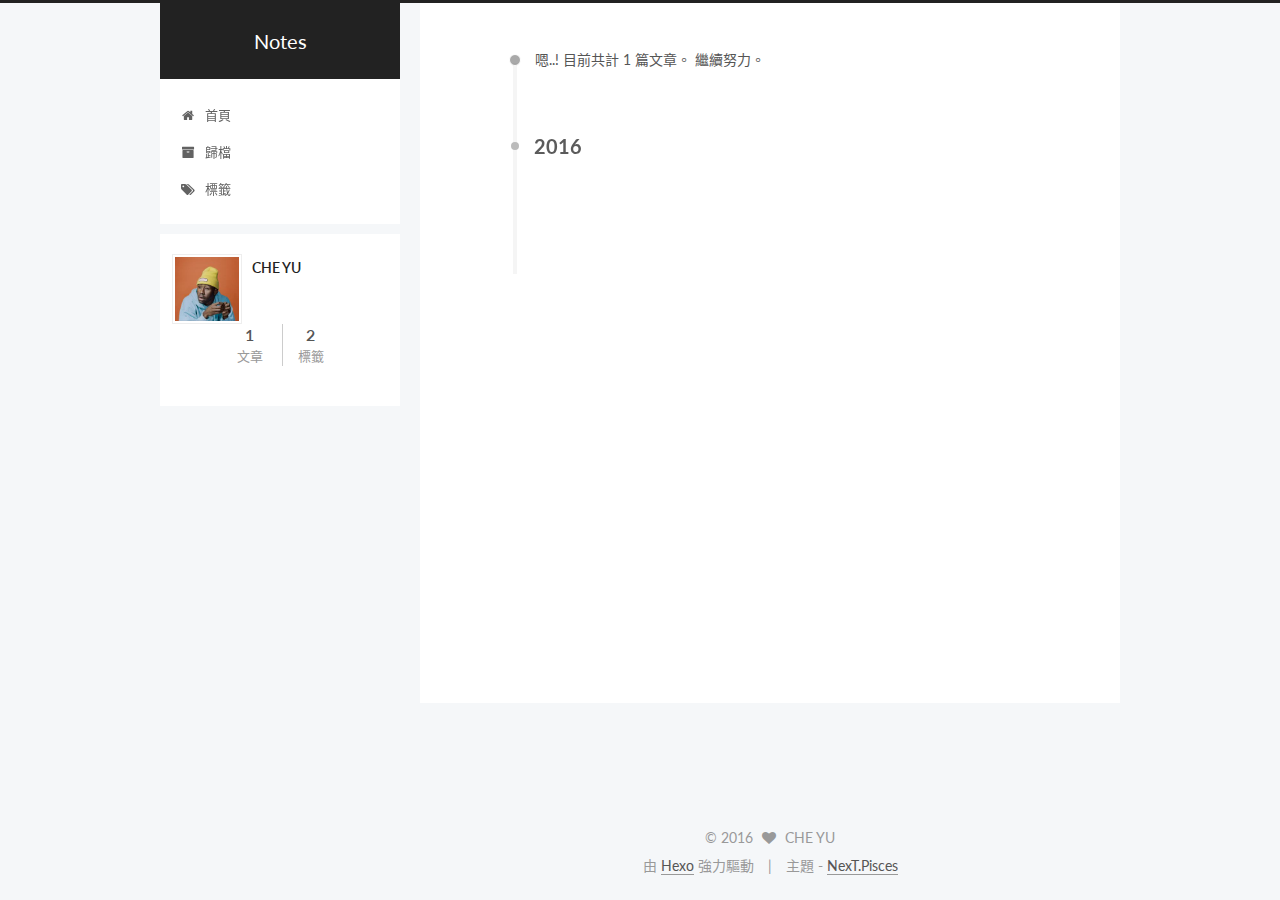
<file: archives/2016/05/index.html>
<!doctype html>



  


<html class="theme-next pisces use-motion">
<head>
  <meta charset="UTF-8"/>
<meta http-equiv="X-UA-Compatible" content="IE=edge,chrome=1" />
<meta name="viewport" content="width=device-width, initial-scale=1, maximum-scale=1"/>



<meta http-equiv="Cache-Control" content="no-transform" />
<meta http-equiv="Cache-Control" content="no-siteapp" />












  <link href="/vendors/fancybox/source/jquery.fancybox.css?v=2.1.5" rel="stylesheet" type="text/css"/>




  
  
  
  

  
    
    
  

  

  

  

  

  
    
    
    <link href="//fonts.googleapis.com/css?family=Lato:300,300italic,400,400italic,700,700italic&subset=latin,latin-ext" rel="stylesheet" type="text/css">
  




<link href="/vendors/font-awesome/css/font-awesome.min.css?v=4.4.0" rel="stylesheet" type="text/css" />

<link href="/css/main.css?v=5.0.1" rel="stylesheet" type="text/css" />


  <meta name="keywords" content="Hexo, NexT" />








  <link rel="shortcut icon" type="image/x-icon" href="/favicon.ico?v=5.0.1" />






<meta name="description">
<meta property="og:type" content="website">
<meta property="og:title" content="Notes">
<meta property="og:url" content="http://lihax.com/archives/2016/05/index.html">
<meta property="og:site_name" content="Notes">
<meta property="og:description">
<meta name="twitter:card" content="summary">
<meta name="twitter:title" content="Notes">
<meta name="twitter:description">



<script type="text/javascript" id="hexo.configuration">
  var NexT = window.NexT || {};
  var CONFIG = {
    scheme: 'Pisces',
    sidebar: {"position":"left","display":"post"},
    fancybox: true,
    motion: true,
    duoshuo: {
      userId: 0,
      author: '博主'
    }
  };
</script>

  <title> 歸檔 | Notes </title>
</head>

<body itemscope itemtype="http://schema.org/WebPage" lang="zh-tw">

  










  
  
    
  

  <div class="container one-collumn sidebar-position-left  page-archive  ">
    <div class="headband"></div>

    <header id="header" class="header" itemscope itemtype="http://schema.org/WPHeader">
      <div class="header-inner"><div class="site-meta ">
  

  <div class="custom-logo-site-title">
    <a href="/"  class="brand" rel="start">
      <span class="logo-line-before"><i></i></span>
      <span class="site-title">Notes</span>
      <span class="logo-line-after"><i></i></span>
    </a>
  </div>
  <p class="site-subtitle"></p>
</div>

<div class="site-nav-toggle">
  <button>
    <span class="btn-bar"></span>
    <span class="btn-bar"></span>
    <span class="btn-bar"></span>
  </button>
</div>

<nav class="site-nav">
  

  
    <ul id="menu" class="menu">
      
        
        <li class="menu-item menu-item-home">
          <a href="/" rel="section">
            
              <i class="menu-item-icon fa fa-home fa-fw"></i> <br />
            
            首頁
          </a>
        </li>
      
        
        <li class="menu-item menu-item-archives">
          <a href="/archives" rel="section">
            
              <i class="menu-item-icon fa fa-archive fa-fw"></i> <br />
            
            歸檔
          </a>
        </li>
      
        
        <li class="menu-item menu-item-tags">
          <a href="/tags" rel="section">
            
              <i class="menu-item-icon fa fa-tags fa-fw"></i> <br />
            
            標籤
          </a>
        </li>
      

      
    </ul>
  

  
</nav>

 </div>
    </header>

    <main id="main" class="main">
      <div class="main-inner">
        <div class="content-wrap">
          <div id="content" class="content">
            

  <section id="posts" class="posts-collapse">
    <span class="archive-move-on"></span>

    <span class="archive-page-counter">
      
      
      
        
      
      嗯..! 目前共計 1 篇文章。 繼續努力。
    </span>

    

      
      
      

      
        
        <div class="collection-title">
          <h2 class="archive-year motion-element" id="archive-year-2016">2016</h2>
        </div>
      
      

      

  <article class="post post-type-normal" itemscope itemtype="http://schema.org/Article">
    <header class="post-header">

      <h1 class="post-title">
        
            <a class="post-title-link" href="/2016/05/05/hexo-github-架站/" itemprop="url">
              
                <span itemprop="name">github + hexo  架站</span>
              
            </a>
        
      </h1>

      <div class="post-meta">
        <time class="post-time" itemprop="dateCreated"
              datetime="2016-05-05T20:35:15+08:00"
              content="2016-05-05" >
          05-05
        </time>
      </div>

    </header>
  </article>



    

  </section>

  



          </div>
          


          

        </div>
        
          
  
  <div class="sidebar-toggle">
    <div class="sidebar-toggle-line-wrap">
      <span class="sidebar-toggle-line sidebar-toggle-line-first"></span>
      <span class="sidebar-toggle-line sidebar-toggle-line-middle"></span>
      <span class="sidebar-toggle-line sidebar-toggle-line-last"></span>
    </div>
  </div>

  <aside id="sidebar" class="sidebar">
    <div class="sidebar-inner">

      

      

      <section class="site-overview sidebar-panel  sidebar-panel-active ">
        <div class="site-author motion-element" itemprop="author" itemscope itemtype="http://schema.org/Person">
          <img class="site-author-image" itemprop="image"
               src="/images/avatar.jpeg"
               alt="CHE YU" />
          <p class="site-author-name" itemprop="name">CHE YU</p>
          <p class="site-description motion-element" itemprop="description"></p>
        </div>
        <nav class="site-state motion-element">
          <div class="site-state-item site-state-posts">
            <a href="/archives">
              <span class="site-state-item-count">1</span>
              <span class="site-state-item-name">文章</span>
            </a>
          </div>

          

          
            <div class="site-state-item site-state-tags">
              <a href="/tags">
                <span class="site-state-item-count">2</span>
                <span class="site-state-item-name">標籤</span>
              </a>
            </div>
          

        </nav>

        

        <div class="links-of-author motion-element">
          
        </div>

        
        

        
        

      </section>

      

    </div>
  </aside>


        
      </div>
    </main>

    <footer id="footer" class="footer">
      <div class="footer-inner">
        <div class="copyright" >
  
  &copy; 
  <span itemprop="copyrightYear">2016</span>
  <span class="with-love">
    <i class="fa fa-heart"></i>
  </span>
  <span class="author" itemprop="copyrightHolder">CHE YU</span>
</div>

<div class="powered-by">
  由 <a class="theme-link" href="http://hexo.io">Hexo</a> 強力驅動
</div>

<div class="theme-info">
  主題 -
  <a class="theme-link" href="https://github.com/iissnan/hexo-theme-next">
    NexT.Pisces
  </a>
</div>

        

        
      </div>
    </footer>

    <div class="back-to-top">
      <i class="fa fa-arrow-up"></i>
    </div>
  </div>

  

<script type="text/javascript">
  if (Object.prototype.toString.call(window.Promise) !== '[object Function]') {
    window.Promise = null;
  }
</script>









  



  
  <script type="text/javascript" src="/vendors/jquery/index.js?v=2.1.3"></script>

  
  <script type="text/javascript" src="/vendors/fastclick/lib/fastclick.min.js?v=1.0.6"></script>

  
  <script type="text/javascript" src="/vendors/jquery_lazyload/jquery.lazyload.js?v=1.9.7"></script>

  
  <script type="text/javascript" src="/vendors/velocity/velocity.min.js?v=1.2.1"></script>

  
  <script type="text/javascript" src="/vendors/velocity/velocity.ui.min.js?v=1.2.1"></script>

  
  <script type="text/javascript" src="/vendors/fancybox/source/jquery.fancybox.pack.js?v=2.1.5"></script>


  


  <script type="text/javascript" src="/js/src/utils.js?v=5.0.1"></script>

  <script type="text/javascript" src="/js/src/motion.js?v=5.0.1"></script>



  
  


  <script type="text/javascript" src="/js/src/affix.js?v=5.0.1"></script>

  <script type="text/javascript" src="/js/src/schemes/pisces.js?v=5.0.1"></script>



  
  
    <script type="text/javascript" id="motion.page.archive">
      $('.archive-year').velocity('transition.slideLeftIn');
    </script>
  


  


  <script type="text/javascript" src="/js/src/bootstrap.js?v=5.0.1"></script>



  



  

    <script type="text/javascript">
      var disqus_shortname = 'lihax';
      var disqus_identifier = 'archives/2016/05/index.html';
      var disqus_title = '';
      var disqus_url = '';

      function run_disqus_script(disqus_script){
        var dsq = document.createElement('script');
        dsq.type = 'text/javascript';
        dsq.async = true;
        dsq.src = '//' + disqus_shortname + '.disqus.com/' + disqus_script;
        (document.getElementsByTagName('head')[0] || document.getElementsByTagName('body')[0]).appendChild(dsq);
      }

      run_disqus_script('count.js');
      
    </script>
  



  
  
  

  

  

</body>
</html>
</file>
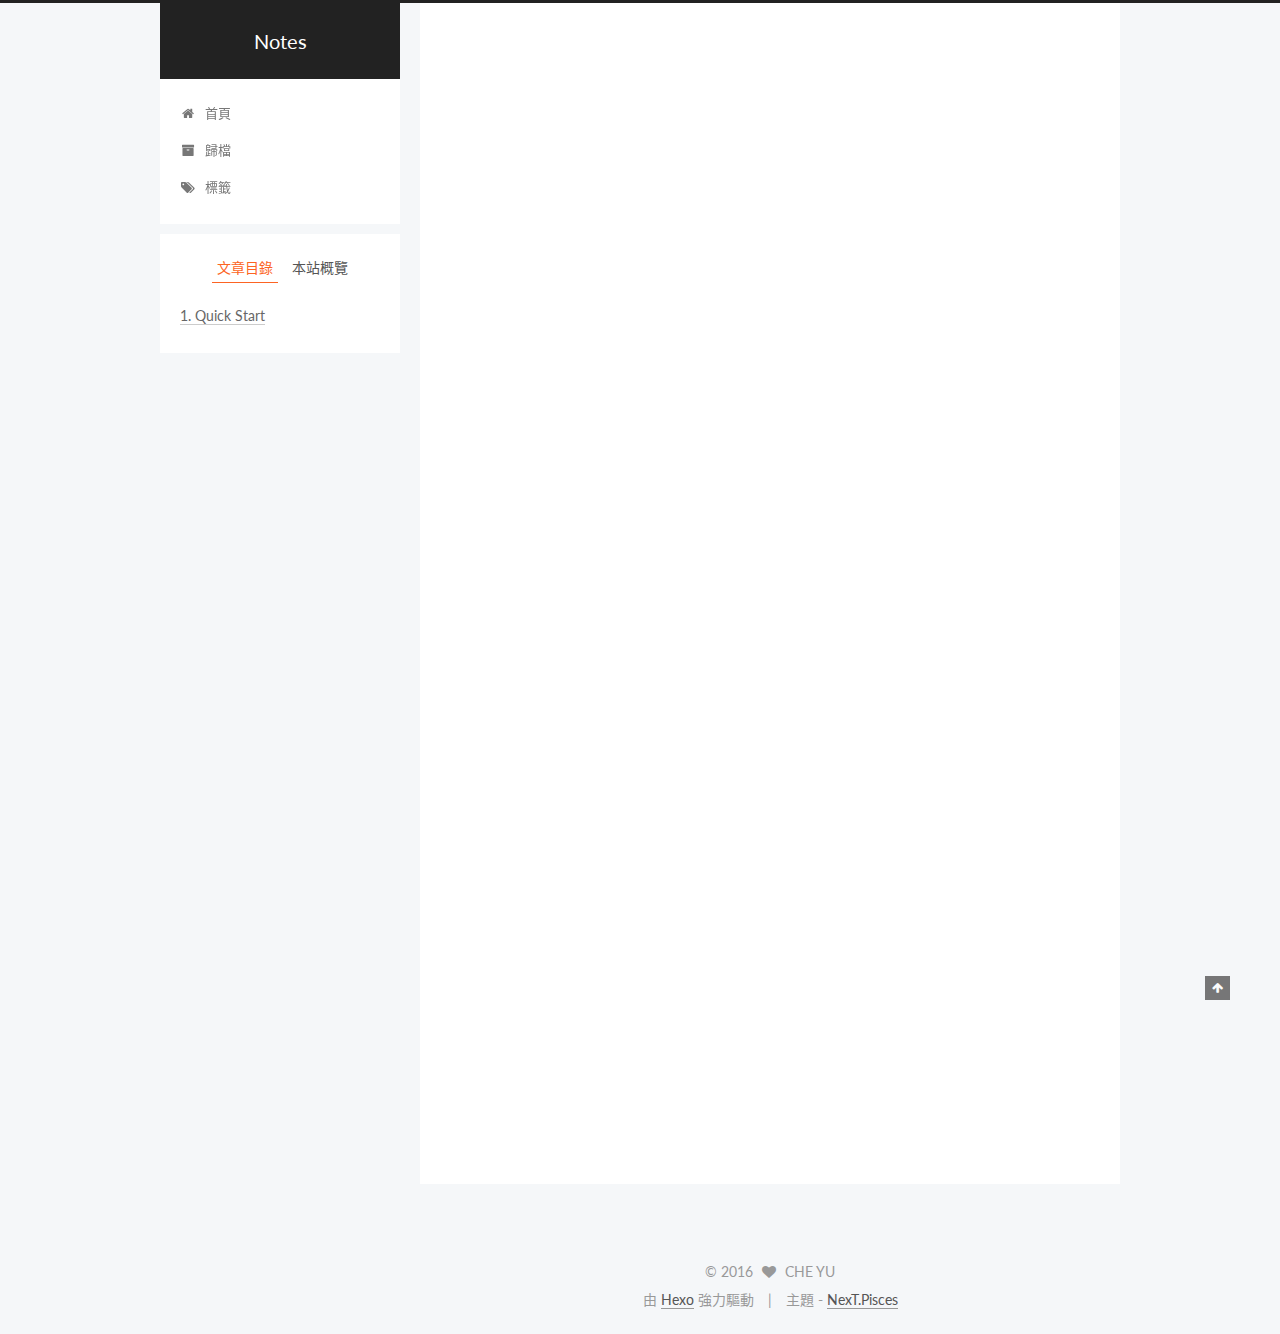
<file: 2016/05/04/hello-world/index.html>
<!doctype html>



  


<html class="theme-next pisces use-motion">
<head>
  <meta charset="UTF-8"/>
<meta http-equiv="X-UA-Compatible" content="IE=edge,chrome=1" />
<meta name="viewport" content="width=device-width, initial-scale=1, maximum-scale=1"/>



<meta http-equiv="Cache-Control" content="no-transform" />
<meta http-equiv="Cache-Control" content="no-siteapp" />












  <link href="/vendors/fancybox/source/jquery.fancybox.css?v=2.1.5" rel="stylesheet" type="text/css"/>




  
  
  
  

  
    
    
  

  

  

  

  

  
    
    
    <link href="//fonts.googleapis.com/css?family=Lato:300,300italic,400,400italic,700,700italic&subset=latin,latin-ext" rel="stylesheet" type="text/css">
  




<link href="/vendors/font-awesome/css/font-awesome.min.css?v=4.4.0" rel="stylesheet" type="text/css" />

<link href="/css/main.css?v=5.0.1" rel="stylesheet" type="text/css" />


  <meta name="keywords" content="Hexo, NexT" />








  <link rel="shortcut icon" type="image/x-icon" href="/favicon.ico?v=5.0.1" />






<meta name="description" content="Welcome to Hexo! This is your very first post. Check documentation for more info. If you get any problems when using Hexo, you can find the answer in troubleshooting or you can ask me on GitHub.
Quick">
<meta property="og:type" content="article">
<meta property="og:title" content="Hello World">
<meta property="og:url" content="http://lihax.com/2016/05/04/hello-world/index.html">
<meta property="og:site_name" content="Notes">
<meta property="og:description" content="Welcome to Hexo! This is your very first post. Check documentation for more info. If you get any problems when using Hexo, you can find the answer in troubleshooting or you can ask me on GitHub.
Quick">
<meta property="og:updated_time" content="2016-05-04T12:09:26.000Z">
<meta name="twitter:card" content="summary">
<meta name="twitter:title" content="Hello World">
<meta name="twitter:description" content="Welcome to Hexo! This is your very first post. Check documentation for more info. If you get any problems when using Hexo, you can find the answer in troubleshooting or you can ask me on GitHub.
Quick">



<script type="text/javascript" id="hexo.configuration">
  var NexT = window.NexT || {};
  var CONFIG = {
    scheme: 'Pisces',
    sidebar: {"position":"left","display":"post"},
    fancybox: true,
    motion: true,
    duoshuo: {
      userId: 0,
      author: '博主'
    }
  };
</script>

  <title> Hello World | Notes </title>
</head>

<body itemscope itemtype="http://schema.org/WebPage" lang="zh-tw">

  










  
  
    
  

  <div class="container one-collumn sidebar-position-left page-post-detail ">
    <div class="headband"></div>

    <header id="header" class="header" itemscope itemtype="http://schema.org/WPHeader">
      <div class="header-inner"><div class="site-meta ">
  

  <div class="custom-logo-site-title">
    <a href="/"  class="brand" rel="start">
      <span class="logo-line-before"><i></i></span>
      <span class="site-title">Notes</span>
      <span class="logo-line-after"><i></i></span>
    </a>
  </div>
  <p class="site-subtitle"></p>
</div>

<div class="site-nav-toggle">
  <button>
    <span class="btn-bar"></span>
    <span class="btn-bar"></span>
    <span class="btn-bar"></span>
  </button>
</div>

<nav class="site-nav">
  

  
    <ul id="menu" class="menu">
      
        
        <li class="menu-item menu-item-home">
          <a href="/" rel="section">
            
              <i class="menu-item-icon fa fa-home fa-fw"></i> <br />
            
            首頁
          </a>
        </li>
      
        
        <li class="menu-item menu-item-archives">
          <a href="/archives" rel="section">
            
              <i class="menu-item-icon fa fa-archive fa-fw"></i> <br />
            
            歸檔
          </a>
        </li>
      
        
        <li class="menu-item menu-item-tags">
          <a href="/tags" rel="section">
            
              <i class="menu-item-icon fa fa-tags fa-fw"></i> <br />
            
            標籤
          </a>
        </li>
      

      
    </ul>
  

  
</nav>

 </div>
    </header>

    <main id="main" class="main">
      <div class="main-inner">
        <div class="content-wrap">
          <div id="content" class="content">
            

  <div id="posts" class="posts-expand">
    

  
  

  
  
  

  <article class="post post-type-normal " itemscope itemtype="http://schema.org/Article">

    
      <header class="post-header">

        
        
          <h1 class="post-title" itemprop="name headline">
            
            
              
                Hello World
              
            
          </h1>
        

        <div class="post-meta">
          <span class="post-time">
            <span class="post-meta-item-icon">
              <i class="fa fa-calendar-o"></i>
            </span>
            <span class="post-meta-item-text">發表於</span>
            <time itemprop="dateCreated" datetime="2016-05-04T20:09:26+08:00" content="2016-05-04">
              2016-05-04
            </time>
          </span>

          

          
            
              <span class="post-comments-count">
                &nbsp; | &nbsp;
                <a href="/2016/05/04/hello-world/#comments" itemprop="discussionUrl">
                  <span class="post-comments-count disqus-comment-count" data-disqus-identifier="2016/05/04/hello-world/" itemprop="commentsCount"></span>
                </a>
              </span>
            
          

          

          
          

          
        </div>
      </header>
    


    <div class="post-body" itemprop="articleBody">

      
      

      
        <p>Welcome to <a href="https://hexo.io/" target="_blank" rel="external">Hexo</a>! This is your very first post. Check <a href="https://hexo.io/docs/" target="_blank" rel="external">documentation</a> for more info. If you get any problems when using Hexo, you can find the answer in <a href="https://hexo.io/docs/troubleshooting.html" target="_blank" rel="external">troubleshooting</a> or you can ask me on <a href="https://github.com/hexojs/hexo/issues" target="_blank" rel="external">GitHub</a>.</p>
<h2 id="Quick-Start"><a href="#Quick-Start" class="headerlink" title="Quick Start"></a>Quick Start</h2><h3 id="Create-a-new-post"><a href="#Create-a-new-post" class="headerlink" title="Create a new post"></a>Create a new post</h3><figure class="highlight bash"><table><tr><td class="gutter"><pre><span class="line">1</span><br></pre></td><td class="code"><pre><span class="line">$ hexo new <span class="string">"My New Post"</span></span><br></pre></td></tr></table></figure>
<p>More info: <a href="https://hexo.io/docs/writing.html" target="_blank" rel="external">Writing</a></p>
<h3 id="Run-server"><a href="#Run-server" class="headerlink" title="Run server"></a>Run server</h3><figure class="highlight bash"><table><tr><td class="gutter"><pre><span class="line">1</span><br></pre></td><td class="code"><pre><span class="line">$ hexo server</span><br></pre></td></tr></table></figure>
<p>More info: <a href="https://hexo.io/docs/server.html" target="_blank" rel="external">Server</a></p>
<h3 id="Generate-static-files"><a href="#Generate-static-files" class="headerlink" title="Generate static files"></a>Generate static files</h3><figure class="highlight bash"><table><tr><td class="gutter"><pre><span class="line">1</span><br></pre></td><td class="code"><pre><span class="line">$ hexo generate</span><br></pre></td></tr></table></figure>
<p>More info: <a href="https://hexo.io/docs/generating.html" target="_blank" rel="external">Generating</a></p>
<h3 id="Deploy-to-remote-sites"><a href="#Deploy-to-remote-sites" class="headerlink" title="Deploy to remote sites"></a>Deploy to remote sites</h3><figure class="highlight bash"><table><tr><td class="gutter"><pre><span class="line">1</span><br></pre></td><td class="code"><pre><span class="line">$ hexo deploy</span><br></pre></td></tr></table></figure>
<p>More info: <a href="https://hexo.io/docs/deployment.html" target="_blank" rel="external">Deployment</a></p>

      
    </div>

    <div>
      
        
      
    </div>

    <div>
      
        

      
    </div>

    <footer class="post-footer">
      

      

      
      
    </footer>
  </article>



    <div class="post-spread">
      
    </div>
  </div>


          </div>
          


          
  <div class="comments" id="comments">
    
      <div id="disqus_thread">
        <noscript>
          Please enable JavaScript to view the
          <a href="//disqus.com/?ref_noscript">comments powered by Disqus.</a>
        </noscript>
      </div>
    
  </div>


        </div>
        
          
  
  <div class="sidebar-toggle">
    <div class="sidebar-toggle-line-wrap">
      <span class="sidebar-toggle-line sidebar-toggle-line-first"></span>
      <span class="sidebar-toggle-line sidebar-toggle-line-middle"></span>
      <span class="sidebar-toggle-line sidebar-toggle-line-last"></span>
    </div>
  </div>

  <aside id="sidebar" class="sidebar">
    <div class="sidebar-inner">

      

      
        <ul class="sidebar-nav motion-element">
          <li class="sidebar-nav-toc sidebar-nav-active" data-target="post-toc-wrap" >
            文章目錄
          </li>
          <li class="sidebar-nav-overview" data-target="site-overview">
            本站概覽
          </li>
        </ul>
      

      <section class="site-overview sidebar-panel ">
        <div class="site-author motion-element" itemprop="author" itemscope itemtype="http://schema.org/Person">
          <img class="site-author-image" itemprop="image"
               src="/images/avatar.jpeg"
               alt="CHE YU" />
          <p class="site-author-name" itemprop="name">CHE YU</p>
          <p class="site-description motion-element" itemprop="description"></p>
        </div>
        <nav class="site-state motion-element">
          <div class="site-state-item site-state-posts">
            <a href="/archives">
              <span class="site-state-item-count">1</span>
              <span class="site-state-item-name">文章</span>
            </a>
          </div>

          

          

        </nav>

        

        <div class="links-of-author motion-element">
          
        </div>

        
        

        
        

      </section>

      
        <section class="post-toc-wrap motion-element sidebar-panel sidebar-panel-active">
          <div class="post-toc">
            
              
            
            
              <div class="post-toc-content"><ol class="nav"><li class="nav-item nav-level-2"><a class="nav-link" href="#Quick-Start"><span class="nav-number">1.</span> <span class="nav-text">Quick Start</span></a><ol class="nav-child"><li class="nav-item nav-level-3"><a class="nav-link" href="#Create-a-new-post"><span class="nav-number">1.1.</span> <span class="nav-text">Create a new post</span></a></li><li class="nav-item nav-level-3"><a class="nav-link" href="#Run-server"><span class="nav-number">1.2.</span> <span class="nav-text">Run server</span></a></li><li class="nav-item nav-level-3"><a class="nav-link" href="#Generate-static-files"><span class="nav-number">1.3.</span> <span class="nav-text">Generate static files</span></a></li><li class="nav-item nav-level-3"><a class="nav-link" href="#Deploy-to-remote-sites"><span class="nav-number">1.4.</span> <span class="nav-text">Deploy to remote sites</span></a></li></ol></li></ol></div>
            
          </div>
        </section>
      

    </div>
  </aside>


        
      </div>
    </main>

    <footer id="footer" class="footer">
      <div class="footer-inner">
        <div class="copyright" >
  
  &copy; 
  <span itemprop="copyrightYear">2016</span>
  <span class="with-love">
    <i class="fa fa-heart"></i>
  </span>
  <span class="author" itemprop="copyrightHolder">CHE YU</span>
</div>

<div class="powered-by">
  由 <a class="theme-link" href="http://hexo.io">Hexo</a> 強力驅動
</div>

<div class="theme-info">
  主題 -
  <a class="theme-link" href="https://github.com/iissnan/hexo-theme-next">
    NexT.Pisces
  </a>
</div>

        

        
      </div>
    </footer>

    <div class="back-to-top">
      <i class="fa fa-arrow-up"></i>
    </div>
  </div>

  

<script type="text/javascript">
  if (Object.prototype.toString.call(window.Promise) !== '[object Function]') {
    window.Promise = null;
  }
</script>









  



  
  <script type="text/javascript" src="/vendors/jquery/index.js?v=2.1.3"></script>

  
  <script type="text/javascript" src="/vendors/fastclick/lib/fastclick.min.js?v=1.0.6"></script>

  
  <script type="text/javascript" src="/vendors/jquery_lazyload/jquery.lazyload.js?v=1.9.7"></script>

  
  <script type="text/javascript" src="/vendors/velocity/velocity.min.js?v=1.2.1"></script>

  
  <script type="text/javascript" src="/vendors/velocity/velocity.ui.min.js?v=1.2.1"></script>

  
  <script type="text/javascript" src="/vendors/fancybox/source/jquery.fancybox.pack.js?v=2.1.5"></script>


  


  <script type="text/javascript" src="/js/src/utils.js?v=5.0.1"></script>

  <script type="text/javascript" src="/js/src/motion.js?v=5.0.1"></script>



  
  


  <script type="text/javascript" src="/js/src/affix.js?v=5.0.1"></script>

  <script type="text/javascript" src="/js/src/schemes/pisces.js?v=5.0.1"></script>



  
  <script type="text/javascript" src="/js/src/scrollspy.js?v=5.0.1"></script>
<script type="text/javascript" src="/js/src/post-details.js?v=5.0.1"></script>



  


  <script type="text/javascript" src="/js/src/bootstrap.js?v=5.0.1"></script>



  



  

    <script type="text/javascript">
      var disqus_shortname = 'lihax';
      var disqus_identifier = '2016/05/04/hello-world/';
      var disqus_title = 'Hello World';
      var disqus_url = 'http://lihax.com/2016/05/04/hello-world/';

      function run_disqus_script(disqus_script){
        var dsq = document.createElement('script');
        dsq.type = 'text/javascript';
        dsq.async = true;
        dsq.src = '//' + disqus_shortname + '.disqus.com/' + disqus_script;
        (document.getElementsByTagName('head')[0] || document.getElementsByTagName('body')[0]).appendChild(dsq);
      }

      run_disqus_script('count.js');
      
        run_disqus_script('embed.js');
      
    </script>
  



  
  
  

  

  

</body>
</html>
</file>
<file: css/main.css>
/* normalize.css v3.0.2 | MIT License | git.io/normalize */
html {
  font-family: sans-serif; /* 1 */
  -ms-text-size-adjust: 100%; /* 2 */
  -webkit-text-size-adjust: 100%; /* 2 */
}
body {
  margin: 0;
}
article,
aside,
details,
figcaption,
figure,
footer,
header,
hgroup,
main,
menu,
nav,
section,
summary {
  display: block;
}
audio,
canvas,
progress,
video {
  display: inline-block; /* 1 */
  vertical-align: baseline; /* 2 */
}
audio:not([controls]) {
  display: none;
  height: 0;
}
[hidden],
template {
  display: none;
}
a {
  background-color: transparent;
}
a:active,
a:hover {
  outline: 0;
}
abbr[title] {
  border-bottom: 1px dotted;
}
b,
strong {
  font-weight: bold;
}
dfn {
  font-style: italic;
}
h1 {
  font-size: 2em;
  margin: 0.67em 0;
}
mark {
  background: #ff0;
  color: #000;
}
small {
  font-size: 80%;
}
sub,
sup {
  font-size: 75%;
  line-height: 0;
  position: relative;
  vertical-align: baseline;
}
sup {
  top: -0.5em;
}
sub {
  bottom: -0.25em;
}
img {
  border: 0;
}
svg:not(:root) {
  overflow: hidden;
}
figure {
  margin: 1em 40px;
}
hr {
  -moz-box-sizing: content-box;
  box-sizing: content-box;
  height: 0;
}
pre {
  overflow: auto;
}
code,
kbd,
pre,
samp {
  font-family: monospace, monospace;
  font-size: 1em;
}
button,
input,
optgroup,
select,
textarea {
  color: inherit; /* 1 */
  font: inherit; /* 2 */
  margin: 0; /* 3 */
}
button {
  overflow: visible;
}
button,
select {
  text-transform: none;
}
button,
html input[type="button"],
input[type="reset"],
input[type="submit"] {
  -webkit-appearance: button; /* 2 */
  cursor: pointer; /* 3 */
}
button[disabled],
html input[disabled] {
  cursor: default;
}
button::-moz-focus-inner,
input::-moz-focus-inner {
  border: 0;
  padding: 0;
}
input {
  line-height: normal;
}
input[type="checkbox"],
input[type="radio"] {
  box-sizing: border-box; /* 1 */
  padding: 0; /* 2 */
}
input[type="number"]::-webkit-inner-spin-button,
input[type="number"]::-webkit-outer-spin-button {
  height: auto;
}
input[type="search"] {
  -webkit-appearance: textfield; /* 1 */
  -moz-box-sizing: content-box;
  -webkit-box-sizing: content-box; /* 2 */
  box-sizing: content-box;
}
input[type="search"]::-webkit-search-cancel-button,
input[type="search"]::-webkit-search-decoration {
  -webkit-appearance: none;
}
fieldset {
  border: 1px solid #c0c0c0;
  margin: 0 2px;
  padding: 0.35em 0.625em 0.75em;
}
legend {
  border: 0; /* 1 */
  padding: 0; /* 2 */
}
textarea {
  overflow: auto;
}
optgroup {
  font-weight: bold;
}
table {
  border-collapse: collapse;
  border-spacing: 0;
}
td,
th {
  padding: 0;
}
::selection {
  background: #262a30;
  color: #fff;
}
body {
  position: relative;
  font-family: 'Lato', "PingFang SC", "Microsoft YaHei", sans-serif;
  font-size: 14px;
  line-height: 2;
  color: #555;
  background: #fff;
}
@media (max-width: 767px) {
  body {
    padding-right: 0 !important;
  }
}
@media (min-width: 768px) and (max-width: 991px) {
  body {
    padding-right: 0 !important;
  }
}
@media (min-width: 1600px) {
  body {
    font-size: 16px;
  }
}
h1,
h2,
h3,
h4,
h5,
h6 {
  margin: 0;
  padding: 0;
  font-weight: bold;
  line-height: 1.5;
  font-family: 'Lato', "PingFang SC", "Microsoft YaHei", sans-serif;
}
h2,
h3,
h4,
h5,
h6 {
  margin: 20px 0 15px;
}
h1 {
  font-size: 22px;
}
@media (max-width: 767px) {
  h1 {
    font-size: 18px;
  }
}
h2 {
  font-size: 20px;
}
@media (max-width: 767px) {
  h2 {
    font-size: 16px;
  }
}
h3 {
  font-size: 18px;
}
@media (max-width: 767px) {
  h3 {
    font-size: 14px;
  }
}
h4 {
  font-size: 16px;
}
@media (max-width: 767px) {
  h4 {
    font-size: 12px;
  }
}
h5 {
  font-size: 14px;
}
@media (max-width: 767px) {
  h5 {
    font-size: 10px;
  }
}
h6 {
  font-size: 12px;
}
@media (max-width: 767px) {
  h6 {
    font-size: 8px;
  }
}
p {
  margin: 0 0 25px 0;
}
a {
  color: #555;
  text-decoration: none;
  border-bottom: 1px solid #999;
  word-wrap: break-word;
}
a:hover {
  color: #222;
  border-bottom-color: #222;
}
ul {
  list-style: none;
}
blockquote {
  margin: 0;
  padding: 0;
}
img {
  display: block;
  margin: auto;
  max-width: 100%;
  height: auto;
}
hr {
  margin: 40px 0;
  height: 3px;
  border: none;
  background-color: #ddd;
  background-image: repeating-linear-gradient(-45deg, #fff, #fff 4px, transparent 4px, transparent 8px);
}
blockquote {
  padding: 0 15px;
  color: #666;
  border-left: 4px solid #ddd;
}
blockquote cite::before {
  content: "-";
  padding: 0 5px;
}
dt {
  font-weight: 700;
}
dd {
  margin: 0;
  padding: 0;
}
.text-left {
  text-align: left;
}
.text-center {
  text-align: center;
}
.text-right {
  text-align: right;
}
.text-justify {
  text-align: justify;
}
.text-nowrap {
  white-space: nowrap;
}
.text-lowercase {
  text-transform: lowercase;
}
.text-uppercase {
  text-transform: uppercase;
}
.text-capitalize {
  text-transform: capitalize;
}
.center-block {
  display: block;
  margin-left: auto;
  margin-right: auto;
}
.clearfix:before,
.clearfix:after {
  content: " ";
  display: table;
}
.clearfix:after {
  clear: both;
}
.pullquote {
  width: 45%;
}
.pullquote.left {
  float: left;
  margin-left: 5px;
  margin-right: 10px;
}
.pullquote.right {
  float: right;
  margin-left: 10px;
  margin-right: 5px;
}
.affix.affix.affix {
  position: fixed;
}
.translation {
  margin-top: -20px;
  font-size: 14px;
  color: #999;
}
.scrollbar-measure {
  width: 100px;
  height: 100px;
  overflow: scroll;
  position: absolute;
  top: -9999px;
}
.use-motion .motion-element {
  opacity: 0;
}
#local-search-input {
  padding: 3px;
  border: none;
  text-indent: 14px;
  border-radius: 0;
  width: 140px;
  outline: none;
  border-bottom: 1px solid #999;
  background: inherit;
  opacity: 0.5;
}
#local-search-input:focus {
  opacity: 1;
}
.search-icon {
  position: absolute;
  top: 9px;
}
table {
  margin: 20px 0;
  width: 100%;
  border-collapse: collapse;
  border-spacing: 0;
  border: 1px solid #ddd;
  font-size: 14px;
  table-layout: fixed;
  word-wrap: break-all;
}
table>tbody>tr:nth-of-type(odd) {
  background-color: #f9f9f9;
}
table>tbody>tr:hover {
  background-color: #f5f5f5;
}
caption,
th,
td {
  padding: 8px;
  text-align: left;
  vertical-align: middle;
  font-weight: normal;
}
th,
td {
  border-bottom: 3px solid #ddd;
  border-right: 1px solid #eee;
}
th {
  padding-bottom: 10px;
  font-weight: 700;
}
td {
  border-bottom-width: 1px;
}
html,
body {
  height: 100%;
}
.container {
  position: relative;
  min-height: 100%;
}
.header-inner {
  margin: 0 auto;
  padding: 100px 0 70px;
  width: 700px;
}
@media (min-width: 1600px) {
  .container .header-inner {
    width: 900px;
  }
}
.main {
  padding-bottom: 150px;
}
.main-inner {
  margin: 0 auto;
  width: 700px;
}
@media (min-width: 1600px) {
  .container .main-inner {
    width: 900px;
  }
}
.footer {
  position: absolute;
  left: 0;
  bottom: 0;
  width: 100%;
  min-height: 50px;
}
.footer-inner {
  box-sizing: border-box;
  margin: 20px auto;
  width: 700px;
}
@media (min-width: 1600px) {
  .container .footer-inner {
    width: 900px;
  }
}
pre,
.highlight {
  overflow: auto;
  margin: 20px 0;
  padding: 15px;
  font-size: 13px;
  color: #4d4d4c;
  background: #f7f7f7;
  line-height: 1.6;
}
pre,
code {
  font-family: consolas, Menlo, "PingFang SC", "Microsoft YaHei", monospace;
}
code {
  padding: 2px 4px;
  word-break: break-all;
  color: #555;
  background: #eee;
  border-radius: 4px;
  font-size: 13px;
}
pre code {
  padding: 0;
  color: #4d4d4c;
  background: none;
  text-shadow: none;
}
.highlight pre {
  border: none;
  margin: 0;
  padding: 1px;
}
.highlight table {
  margin: 0;
  width: auto;
  border: none;
}
.highlight td {
  border: none;
  padding: 0;
}
.highlight figcaption {
  font-size: 1em;
  color: #4d4d4c;
  line-height: 1em;
  margin-bottom: 1em;
}
.highlight figcaption:before,
.highlight figcaption:after {
  content: " ";
  display: table;
}
.highlight figcaption:after {
  clear: both;
}
.highlight figcaption a {
  float: right;
  color: #4d4d4c;
}
.highlight figcaption a:hover {
  border-bottom-color: #4d4d4c;
}
.highlight .gutter pre {
  color: #666;
  text-align: right;
  padding-right: 20px;
}
.highlight .line {
  height: 20px;
}
.gist table {
  width: auto;
}
.gist table td {
  border: none;
}
pre .comment {
  color: #8e908c;
}
pre .variable,
pre .attribute,
pre .tag,
pre .regexp,
pre .ruby .constant,
pre .xml .tag .title,
pre .xml .pi,
pre .xml .doctype,
pre .html .doctype,
pre .css .id,
pre .css .class,
pre .css .pseudo {
  color: #c82829;
}
pre .number,
pre .preprocessor,
pre .built_in,
pre .literal,
pre .params,
pre .constant,
pre .command {
  color: #f5871f;
}
pre .ruby .class .title,
pre .css .rules .attribute,
pre .string,
pre .value,
pre .inheritance,
pre .header,
pre .ruby .symbol,
pre .xml .cdata,
pre .special,
pre .number,
pre .formula {
  color: #718c00;
}
pre .title,
pre .css .hexcolor {
  color: #3e999f;
}
pre .function,
pre .python .decorator,
pre .python .title,
pre .ruby .function .title,
pre .ruby .title .keyword,
pre .perl .sub,
pre .javascript .title,
pre .coffeescript .title {
  color: #4271ae;
}
pre .keyword,
pre .javascript .function {
  color: #8959a8;
}
.full-image.full-image.full-image {
  border: none;
  max-width: 100%;
  width: auto;
  margin: 20px auto;
}
@media (min-width: 992px) {
  .full-image.full-image.full-image {
    max-width: none;
    width: 126%;
    margin: 0 -13%;
  }
}
.blockquote-center,
.page-home .post-type-quote blockquote,
.page-post-detail .post-type-quote blockquote {
  position: relative;
  margin: 40px 0;
  padding: 0;
  border-left: none;
  text-align: center;
}
.blockquote-center::before,
.page-home .post-type-quote blockquote::before,
.page-post-detail .post-type-quote blockquote::before,
.blockquote-center::after,
.page-home .post-type-quote blockquote::after,
.page-post-detail .post-type-quote blockquote::after {
  position: absolute;
  content: ' ';
  display: block;
  width: 100%;
  height: 24px;
  opacity: 0.2;
  background-repeat: no-repeat;
  background-position: 0 -6px;
  background-size: 22px 22px;
}
.blockquote-center::before,
.page-home .post-type-quote blockquote::before,
.page-post-detail .post-type-quote blockquote::before {
  top: -20px;
  background-image: url("../images/quote-l.svg");
  border-top: 1px solid #ccc;
}
.blockquote-center::after,
.page-home .post-type-quote blockquote::after,
.page-post-detail .post-type-quote blockquote::after {
  bottom: -20px;
  background-image: url("../images/quote-r.svg");
  border-bottom: 1px solid #ccc;
  background-position: 100% 8px;
}
.blockquote-center p,
.page-home .post-type-quote blockquote p,
.page-post-detail .post-type-quote blockquote p,
.blockquote-center div,
.page-home .post-type-quote blockquote div,
.page-post-detail .post-type-quote blockquote div {
  text-align: center;
}
.post .post-body .group-picture img {
  box-sizing: border-box;
  padding: 0 3px;
  border: none;
}
.post .group-picture-row {
  overflow: hidden;
  margin-top: 6px;
}
.post .group-picture-row:first-child {
  margin-top: 0;
}
.post .group-picture-column {
  float: left;
}
.page-post-detail .post-body .group-picture-column {
  float: none;
  margin-top: 10px;
  width: auto !important;
}
.page-post-detail .post-body .group-picture-column img {
  margin: 0 auto;
}
.page-archive .group-picture-container {
  overflow: hidden;
}
.page-archive .group-picture-row {
  float: left;
}
.page-archive .group-picture-row:first-child {
  margin-top: 6px;
}
.page-archive .group-picture-column {
  max-width: 150px;
  max-height: 150px;
}
.btn {
  display: inline-block;
  padding: 0 20px;
  font-size: 14px;
  color: #fff;
  background: #222;
  border: 2px solid #555;
  text-decoration: none;
  border-radius: 0;
  transition-property: background-color;
  transition-duration: 0.2s;
  transition-timing-function: ease-in-out;
  transition-delay: 0s;
}
.btn:hover,
.post-more-link .btn:hover {
  border-color: #222;
  color: #fff;
  background: #222;
}
.btn-bar {
  display: block;
  width: 22px;
  height: 2px;
  background: #555;
  border-radius: 1px;
}
.btn-bar+.btn-bar {
  margin-top: 4px;
}
.pagination {
  margin: 120px 0 40px;
  text-align: center;
  border-top: 1px solid #eee;
}
.page-number-basic,
.pagination .prev,
.pagination .next,
.pagination .page-number,
.pagination .space {
  display: inline-block;
  position: relative;
  top: -1px;
  margin: 0 10px;
  padding: 0 10px;
  line-height: 30px;
}
@media (max-width: 767px) {
  .page-number-basic,
  .pagination .prev,
  .pagination .next,
  .pagination .page-number,
  .pagination .space {
    margin: 0 5px;
  }
}
.pagination .prev,
.pagination .next,
.pagination .page-number {
  border-bottom: 0;
  border-top: 1px solid #eee;
  transition-property: border-color;
  transition-duration: 0.2s;
  transition-timing-function: ease-in-out;
  transition-delay: 0s;
}
.pagination .prev:hover,
.pagination .next:hover,
.pagination .page-number:hover {
  border-top-color: #222;
}
.pagination .space {
  padding: 0;
  margin: 0;
}
.pagination .prev {
  margin-left: 0;
}
.pagination .next {
  margin-right: 0;
}
.pagination .page-number.current {
  color: #fff;
  background: #ccc;
  border-top-color: #ccc;
}
@media (max-width: 767px) {
  .pagination {
    border-top: none;
  }
  .pagination .prev,
  .pagination .next,
  .pagination .page-number {
    margin-bottom: 10px;
    border-top: 0;
    border-bottom: 1px solid #eee;
  }
  .pagination .prev:hover,
  .pagination .next:hover,
  .pagination .page-number:hover {
    border-bottom-color: #222;
  }
}
.comments {
  margin: 60px 20px 0;
}
.tag-cloud {
  text-align: center;
}
.tag-cloud a {
  display: inline-block;
  margin: 10px;
}
.back-to-top {
  box-sizing: border-box;
  position: fixed;
  bottom: -100px;
  right: 50px;
  z-index: 1050;
  padding: 0 6px;
  width: 25px;
  background: #222;
  font-size: 12px;
  opacity: 0.6;
  color: #fff;
  cursor: pointer;
  text-align: center;
  -webkit-transform: translateZ(0);
  transition-property: bottom;
  transition-duration: 0.2s;
  transition-timing-function: ease-in-out;
  transition-delay: 0s;
}
@media (max-width: 767px) {
  .back-to-top {
    display: none;
  }
}
@media (min-width: 768px) and (max-width: 991px) {
  .back-to-top {
    display: none;
  }
}
.back-to-top.back-to-top-on {
  bottom: 40px;
}
.header {
  background: #fff;
}
.header-inner {
  position: relative;
}
.headband {
  height: 3px;
  background: #222;
}
.site-meta {
  margin: 0;
  text-align: center;
}
@media (max-width: 767px) {
  .site-meta {
    text-align: center;
  }
}
.brand {
  position: relative;
  display: inline-block;
  padding: 0 40px;
  color: #fff;
  background: #222;
  border-bottom: none;
}
.brand:hover {
  color: #fff;
}
.logo {
  display: inline-block;
  margin-right: 5px;
  line-height: 36px;
  vertical-align: top;
}
.site-title {
  display: inline-block;
  vertical-align: top;
  line-height: 36px;
  font-size: 20px;
  font-weight: normal;
  font-family: 'Lato', "PingFang SC", "Microsoft YaHei", sans-serif;
}
.site-subtitle {
  margin-top: 10px;
  font-size: 13px;
  color: #ddd;
}
.use-motion .brand {
  opacity: 0;
}
.use-motion .logo,
.use-motion .site-title,
.use-motion .site-subtitle {
  opacity: 0;
  position: relative;
  top: -10px;
}
.site-nav-toggle {
  display: none;
  position: absolute;
  top: 10px;
  left: 10px;
}
@media (max-width: 767px) {
  .site-nav-toggle {
    display: block;
  }
}
.site-nav-toggle button {
  margin-top: 2px;
  padding: 9px 10px;
  background: transparent;
  border: none;
}
@media (max-width: 767px) {
  .site-nav {
    display: none;
    margin: 0 -10px;
    padding: 0 10px;
    clear: both;
    border-top: 1px solid #ddd;
  }
}
@media (min-width: 768px) and (max-width: 991px) {
  .site-nav {
    display: block !important;
  }
}
@media (min-width: 992px) {
  .site-nav {
    display: block !important;
  }
}
.menu {
  margin-top: 20px;
  padding-left: 0;
  text-align: center;
}
.menu .menu-item {
  display: inline-block;
  margin: 0 10px;
}
@media screen and (max-width: 767px) {
  .menu .menu-item {
    margin-top: 10px;
  }
}
.menu .menu-item a {
  display: block;
  font-size: 13px;
  text-transform: capitalize;
  line-height: inherit;
  border-bottom: 1px solid transparent;
  transition-property: border-color;
  transition-duration: 0.2s;
  transition-timing-function: ease-in-out;
  transition-delay: 0s;
}
.menu .menu-item a:hover,
.menu-item-active a {
  border-bottom-color: #222;
}
.menu .menu-item .fa {
  margin-right: 5px;
}
.use-motion .menu-item {
  opacity: 0;
}
.post-body {
  font-family: 'Lato', "PingFang SC", "Microsoft YaHei", sans-serif;
}
@media (max-width: 767px) {
  .post-body {
    word-break: break-word;
  }
}
.post-body .fancybox img {
  display: block !important;
  margin: 0 auto;
  cursor: pointer;
  cursor: zoom-in;
  cursor: -webkit-zoom-in;
}
.post-body .image-caption,
.post-body .figure .caption {
  margin: 10px auto 15px;
  text-align: center;
  font-size: 14px;
  color: #999;
  font-weight: bold;
  line-height: 1;
}
.post-sticky-flag {
  display: inline-block;
  font-size: 16px;
  -ms-transform: rotate(30deg);
  -webkit-transform: rotate(30deg);
  -moz-transform: rotate(30deg);
  -ms-transform: rotate(30deg);
  -o-transform: rotate(30deg);
  transform: rotate(30deg);
}
.posts-expand {
  padding-top: 40px;
}
@media (max-width: 767px) {
  .posts-expand {
    margin: 0 20px;
  }
  .post-body pre,
  .post-body .highlight {
    padding: 10px;
  }
  .post-body pre .gutter pre,
  .post-body .highlight .gutter pre {
    padding-right: 10px;
  }
}
@media (min-width: 992px) {
  .posts-expand .post-body {
    text-align: justify;
  }
}
.posts-expand .post-body h2,
.posts-expand .post-body h3,
.posts-expand .post-body h4,
.posts-expand .post-body h5,
.posts-expand .post-body h6 {
  padding-top: 10px;
}
.posts-expand .post-body h2 .header-anchor,
.posts-expand .post-body h3 .header-anchor,
.posts-expand .post-body h4 .header-anchor,
.posts-expand .post-body h5 .header-anchor,
.posts-expand .post-body h6 .header-anchor {
  float: right;
  margin-left: 10px;
  color: #ccc;
  border-bottom-style: none;
  visibility: hidden;
}
.posts-expand .post-body h2 .header-anchor:hover,
.posts-expand .post-body h3 .header-anchor:hover,
.posts-expand .post-body h4 .header-anchor:hover,
.posts-expand .post-body h5 .header-anchor:hover,
.posts-expand .post-body h6 .header-anchor:hover {
  color: inherit;
}
.posts-expand .post-body h2:hover .header-anchor,
.posts-expand .post-body h3:hover .header-anchor,
.posts-expand .post-body h4:hover .header-anchor,
.posts-expand .post-body h5:hover .header-anchor,
.posts-expand .post-body h6:hover .header-anchor {
  visibility: visible;
}
.posts-expand .post-body ul li {
  list-style: circle;
}
.posts-expand .post-body img {
  box-sizing: border-box;
  margin: auto;
  padding: 3px;
  border: 1px solid #ddd;
}
.posts-expand .fancybox img {
  margin: 0 auto;
}
@media (max-width: 767px) {
  .posts-collapse {
    margin: 0 20px;
  }
  .posts-collapse .post-title,
  .posts-collapse .post-meta {
    display: block;
    width: auto;
    text-align: left;
  }
}
.posts-collapse {
  position: relative;
  z-index: 1010;
  margin-left: 55px;
}
.posts-collapse::after {
  content: " ";
  position: absolute;
  top: 20px;
  left: 0;
  margin-left: -2px;
  width: 4px;
  height: 100%;
  background: #f5f5f5;
  z-index: -1;
}
@media (max-width: 767px) {
  .posts-collapse {
    margin: 0 20px;
  }
}
.posts-collapse .collection-title {
  position: relative;
  margin: 60px 0;
}
.posts-collapse .collection-title h2 {
  margin-left: 20px;
}
.posts-collapse .collection-title small {
  color: #bbb;
}
.posts-collapse .collection-title::before {
  content: " ";
  position: absolute;
  left: 0;
  top: 50%;
  margin-left: -4px;
  margin-top: -4px;
  width: 8px;
  height: 8px;
  background: #bbb;
  border-radius: 50%;
}
.posts-collapse .post {
  margin: 30px 0;
}
.posts-collapse .post-header {
  position: relative;
  transition-duration: 0.2s;
  transition-timing-function: ease-in-out;
  transition-delay: 0s;
  transition-property: border;
  border-bottom: 1px dashed #ccc;
}
.posts-collapse .post-header::before {
  content: " ";
  position: absolute;
  left: 0;
  top: 12px;
  width: 6px;
  height: 6px;
  margin-left: -4px;
  background: #bbb;
  border-radius: 50%;
  border: 1px solid #fff;
  transition-duration: 0.2s;
  transition-timing-function: ease-in-out;
  transition-delay: 0s;
  transition-property: background;
}
.posts-collapse .post-header:hover {
  border-bottom-color: #666;
}
.posts-collapse .post-header:hover::before {
  background: #222;
}
.posts-collapse .post-meta {
  position: absolute;
  font-size: 12px;
  left: 20px;
  top: 5px;
}
.posts-collapse .post-comments-count {
  display: none;
}
.posts-collapse .post-title {
  margin-left: 60px;
  font-size: 16px;
  font-weight: normal;
  line-height: inherit;
}
.posts-collapse .post-title::after {
  margin-left: 3px;
  opacity: 0.6;
}
.posts-collapse .post-title a {
  color: #666;
  border-bottom: none;
}
.page-home .post-type-quote .post-header,
.page-post-detail .post-type-quote .post-header,
.page-home .post-type-quote .post-tags,
.page-post-detail .post-type-quote .post-tags {
  display: none;
}
.posts-expand .post-title {
  font-size: 26px;
  text-align: center;
  word-break: break-word;
}
@media (max-width: 767px) {
  .posts-expand .post-title {
    font-size: 22px;
  }
}
.posts-expand .post-title-link {
  display: inline-block;
  position: relative;
  color: #555;
  border-bottom: none;
  line-height: 1.2;
  vertical-align: top;
}
.posts-expand .post-title-link::before {
  content: "";
  position: absolute;
  width: 100%;
  height: 2px;
  bottom: 0;
  left: 0;
  background-color: #000;
  visibility: hidden;
  -webkit-transform: scaleX(0);
  -moz-transform: scaleX(0);
  -ms-transform: scaleX(0);
  -o-transform: scaleX(0);
  transform: scaleX(0);
  transition-duration: 0.2s;
  transition-timing-function: ease-in-out;
  transition-delay: 0s;
}
.posts-expand .post-title-link:hover::before {
  visibility: visible;
  -webkit-transform: scaleX(1);
  -moz-transform: scaleX(1);
  -ms-transform: scaleX(1);
  -o-transform: scaleX(1);
  transform: scaleX(1);
}
.posts-expand .post-title-link .fa {
  font-size: 16px;
}
.posts-expand .post-meta {
  margin: 3px 0 60px 0;
  color: #999;
  font-family: 'Lato', "PingFang SC", "Microsoft YaHei", sans-serif;
  font-size: 12px;
  text-align: center;
}
.posts-expand .post-meta .post-category-list {
  display: inline-block;
  margin: 0;
  padding: 3px;
}
.posts-expand .post-meta .post-category-list-link {
  color: #999;
}
.post-meta-item-icon {
  display: none;
  margin-right: 3px;
}
@media (min-width: 768px) and (max-width: 991px) {
  .post-meta-item-icon {
    display: inline-block;
  }
}
@media (max-width: 767px) {
  .post-meta-item-icon {
    display: inline-block;
  }
}
@media (min-width: 768px) and (max-width: 991px) {
  .post-meta-item-text {
    display: none;
  }
}
@media (max-width: 767px) {
  .post-meta-item-text {
    display: none;
  }
}
@media (max-width: 767px) {
  .posts-expand .post-comments-count {
    display: none;
  }
}
.post-more-link {
  margin-top: 50px;
}
.post-more-link .btn {
  color: #555;
  font-size: 14px;
  background: #fff;
  border-radius: 2px;
  line-height: 2;
}
.posts-expand .post-tags {
  margin-top: 40px;
  text-align: center;
}
.posts-expand .post-tags a {
  display: inline-block;
  margin-right: 10px;
  font-size: 13px;
}
.post-nav {
  overflow: hidden;
  margin-top: 60px;
  padding: 10px;
  white-space: nowrap;
  border-top: 1px solid #eee;
}
.post-nav-item {
  display: inline-block;
  width: 50%;
  white-space: normal;
}
.post-nav-item a {
  position: relative;
  display: inline-block;
  line-height: 25px;
  font-size: 14px;
  color: #555;
  border-bottom: none;
}
.post-nav-item a:hover {
  color: #222;
  border-bottom: none;
}
.post-nav-item a:active {
  top: 2px;
}
.post-nav-item a i {
  font-size: 12px;
}
.post-nav-prev {
  text-align: right;
}
.posts-expand .post-eof {
  display: block;
  margin: 80px auto 60px;
  width: 8%;
  height: 1px;
  background: #ccc;
  text-align: center;
}
.post:last-child .post-eof.post-eof.post-eof {
  display: none;
}
.post-gallery {
  display: table;
  table-layout: fixed;
  width: 100%;
  border-collapse: separate;
}
.post-gallery-row {
  display: table-row;
}
.post-gallery .post-gallery-img {
  display: table-cell;
  text-align: center;
  vertical-align: middle;
  border: none;
}
.post-gallery .post-gallery-img img {
  max-width: 100%;
  max-height: 100%;
  border: none;
}
.fancybox-close,
.fancybox-close:hover {
  border: none;
}
.sidebar {
  position: fixed;
  right: 0;
  top: 0;
  bottom: 0;
  width: 0;
  z-index: 1040;
  box-shadow: inset 0 2px 6px #000;
  background: #222;
  -webkit-transform: translateZ(0);
}
.sidebar a {
  color: #999;
  border-bottom-color: #555;
}
.sidebar a:hover {
  color: #eee;
}
@media (min-width: 768px) and (max-width: 991px) {
  .sidebar {
    display: none !important;
  }
}
@media (max-width: 767px) {
  .sidebar {
    display: none !important;
  }
}
.sidebar-inner {
  position: relative;
  padding: 20px 10px;
  color: #999;
  text-align: center;
}
.sidebar-toggle {
  position: fixed;
  right: 50px;
  bottom: 45px;
  width: 15px;
  height: 15px;
  padding: 5px;
  background: #222;
  line-height: 0;
  z-index: 1050;
  cursor: pointer;
  -webkit-transform: translateZ(0);
}
@media (min-width: 768px) and (max-width: 991px) {
  .sidebar-toggle {
    display: none;
  }
}
@media (max-width: 767px) {
  .sidebar-toggle {
    display: none;
  }
}
.sidebar-toggle-line {
  position: relative;
  display: inline-block;
  vertical-align: top;
  height: 2px;
  width: 100%;
  background: #fff;
  margin-top: 3px;
}
.sidebar-toggle-line:first-child {
  margin-top: 0;
}
.site-author-image {
  display: block;
  margin: 0 auto;
  max-width: 96px;
  height: auto;
  border: 2px solid #333;
  padding: 2px;
}
.site-author-name {
  margin: 5px 0 0;
  color: #222;
}
.site-description {
  margin-top: 5px;
  font-size: 13px;
  color: #999;
}
.site-state {
  overflow: hidden;
  line-height: 1.4;
  white-space: nowrap;
}
.site-state-item {
  display: inline-block;
  padding: 0 15px;
  border-left: 1px solid #ccc;
}
.site-state-item:first-child {
  border-left: none;
}
.site-state-item a {
  border-bottom: none;
}
.site-state-item-count {
  display: block;
  text-align: center;
  color: inherit;
  font-weight: 600;
  font-size: 16px;
}
.site-state-item-name {
  font-size: 13px;
  color: #999;
}
.feed-link {
  margin-top: 20px;
}
.feed-link a {
  display: inline-block;
  padding: 0 15px;
  color: #fc6423;
  border: 1px solid #fc6423;
  border-radius: 4px;
}
.feed-link a i {
  color: #fc6423;
  font-size: 14px;
}
.feed-link a:hover {
  color: #fff;
  background: #fc6423;
}
.feed-link a:hover i {
  color: #fff;
}
.links-of-author {
  margin-top: 20px;
}
.links-of-author a {
  display: inline-block;
  vertical-align: middle;
  margin-right: 10px;
  margin-bottom: 10px;
  border-bottom-color: #555;
  font-size: 13px;
}
.links-of-author a:before {
  display: inline-block;
  vertical-align: middle;
  margin-right: 3px;
  content: " ";
  width: 4px;
  height: 4px;
  border-radius: 50%;
  background: #41ffff;
}
.links-of-blogroll {
  font-size: 13px;
}
.links-of-blogroll-title {
  margin-top: 20px;
  font-size: 14px;
  font-weight: 600;
}
.links-of-blogroll-list {
  margin: 0;
  padding: 0;
}
.links-of-blogroll-item {
  padding: 2px 10px;
}
.sidebar-nav {
  margin: 0 0 20px;
  padding-left: 0;
}
.sidebar-nav li {
  display: inline-block;
  cursor: pointer;
  border-bottom: 1px solid transparent;
  font-size: 14px;
  color: #555;
}
.sidebar-nav li:hover {
  color: #fc6423;
}
.page-post-detail .sidebar-nav-toc {
  padding: 0 5px;
}
.page-post-detail .sidebar-nav-overview {
  margin-left: 10px;
}
.sidebar-nav .sidebar-nav-active {
  color: #fc6423;
  border-bottom-color: #fc6423;
}
.sidebar-nav .sidebar-nav-active:hover {
  color: #fc6423;
}
.sidebar-panel {
  display: none;
}
.sidebar-panel-active {
  display: block;
}
.post-toc-empty {
  font-size: 14px;
  color: #666;
}
.post-toc-wrap {
  overflow: hidden;
}
.post-toc {
  overflow: auto;
}
.post-toc ol {
  margin: 0;
  padding: 0 2px 5px 10px;
  text-align: left;
  list-style: none;
  font-size: 14px;
}
.post-toc ol > ol {
  padding-left: 0;
}
.post-toc ol a {
  transition-duration: 0.2s;
  transition-timing-function: ease-in-out;
  transition-delay: 0s;
  transition-property: all;
  color: #666;
  border-bottom-color: #ccc;
}
.post-toc ol a:hover {
  color: #000;
  border-bottom-color: #000;
}
.post-toc .nav-item {
  overflow: hidden;
  text-overflow: ellipsis;
  white-space: nowrap;
  line-height: 1.8;
}
.post-toc .nav .nav-child {
  display: none;
}
.post-toc .nav .active > .nav-child {
  display: block;
}
.post-toc .nav .active-current > .nav-child {
  display: block;
}
.post-toc .nav .active-current > .nav-child > .nav-item {
  display: block;
}
.post-toc .nav .active > a {
  color: #fc6423;
  border-bottom-color: #fc6423;
}
.post-toc .nav .active-current > a {
  color: #fc6423;
}
.post-toc .nav .active-current > a:hover {
  color: #fc6423;
}
.footer {
  font-size: 14px;
  color: #999;
}
.footer img {
  border: none;
}
.footer-inner {
  text-align: center;
}
.with-love {
  display: inline-block;
  margin: 0 5px;
}
.powered-by,
.theme-info {
  display: inline-block;
}
.powered-by {
  margin-right: 10px;
}
.powered-by::after {
  content: "|";
  padding-left: 10px;
}
.cc-license {
  margin-top: 10px;
  text-align: center;
}
.cc-license .cc-opacity {
  opacity: 0.7;
  border-bottom: none;
}
.cc-license .cc-opacity:hover {
  opacity: 0.9;
}
.cc-license img {
  display: inline-block;
}
.theme-next #ds-thread #ds-reset {
  color: #555;
}
.theme-next #ds-thread #ds-reset .ds-replybox {
  margin-bottom: 30px;
}
.theme-next #ds-thread #ds-reset .ds-replybox .ds-avatar,
.theme-next #ds-reset .ds-avatar img {
  box-shadow: none;
}
.theme-next #ds-thread #ds-reset .ds-textarea-wrapper {
  border-color: #c7d4e1;
  background: none;
  border-top-right-radius: 3px;
  border-top-left-radius: 3px;
}
.theme-next #ds-thread #ds-reset .ds-textarea-wrapper textarea {
  height: 60px;
}
.theme-next #ds-reset .ds-rounded-top {
  border-radius: 0;
}
.theme-next #ds-thread #ds-reset .ds-post-toolbar {
  box-sizing: border-box;
  border: 1px solid #c7d4e1;
  background: #f6f8fa;
}
.theme-next #ds-thread #ds-reset .ds-post-options {
  height: 40px;
  border: none;
  background: none;
}
.theme-next #ds-thread #ds-reset .ds-toolbar-buttons {
  top: 11px;
}
.theme-next #ds-thread #ds-reset .ds-sync {
  top: 5px;
}
.theme-next #ds-thread #ds-reset .ds-post-button {
  top: 4px;
  right: 5px;
  width: 90px;
  height: 30px;
  border: 1px solid #c5ced7;
  border-radius: 3px;
  background-image: linear-gradient(#fbfbfc, #f5f7f9);
  color: #60676d;
}
.theme-next #ds-thread #ds-reset .ds-post-button:hover {
  background-position: 0 -30px;
  color: #60676d;
}
.theme-next #ds-thread #ds-reset .ds-comments-info {
  padding: 10px 0;
}
.theme-next #ds-thread #ds-reset .ds-sort {
  display: none;
}
.theme-next #ds-thread #ds-reset li.ds-tab a.ds-current {
  border: none;
  background: #f6f8fa;
  color: #60676d;
}
.theme-next #ds-thread #ds-reset li.ds-tab a.ds-current:hover {
  background-color: #e9f0f7;
  color: #60676d;
}
.theme-next #ds-thread #ds-reset li.ds-tab a {
  border-radius: 2px;
  padding: 5px;
}
.theme-next #ds-thread #ds-reset .ds-login-buttons p {
  color: #999;
  line-height: 36px;
}
.theme-next #ds-thread #ds-reset .ds-login-buttons .ds-service-list li {
  height: 28px;
}
.theme-next #ds-thread #ds-reset .ds-service-list a {
  background: none;
  padding: 5px;
  border: 1px solid;
  border-radius: 3px;
  text-align: center;
}
.theme-next #ds-thread #ds-reset .ds-service-list a:hover {
  color: #fff;
  background: #666;
}
.theme-next #ds-thread #ds-reset .ds-service-list .ds-weibo {
  color: #fc9b00;
  border-color: #fc9b00;
}
.theme-next #ds-thread #ds-reset .ds-service-list .ds-weibo:hover {
  background: #fc9b00;
}
.theme-next #ds-thread #ds-reset .ds-service-list .ds-qq {
  color: #60a3ec;
  border-color: #60a3ec;
}
.theme-next #ds-thread #ds-reset .ds-service-list .ds-qq:hover {
  background: #60a3ec;
}
.theme-next #ds-thread #ds-reset .ds-service-list .ds-renren {
  color: #2e7ac4;
  border-color: #2e7ac4;
}
.theme-next #ds-thread #ds-reset .ds-service-list .ds-renren:hover {
  background: #2e7ac4;
}
.theme-next #ds-thread #ds-reset .ds-service-list .ds-douban {
  color: #37994c;
  border-color: #37994c;
}
.theme-next #ds-thread #ds-reset .ds-service-list .ds-douban:hover {
  background: #37994c;
}
.theme-next #ds-thread #ds-reset .ds-service-list .ds-kaixin {
  color: #fef20d;
  border-color: #fef20d;
}
.theme-next #ds-thread #ds-reset .ds-service-list .ds-kaixin:hover {
  background: #fef20d;
}
.theme-next #ds-thread #ds-reset .ds-service-list .ds-netease {
  color: #f00;
  border-color: #f00;
}
.theme-next #ds-thread #ds-reset .ds-service-list .ds-netease:hover {
  background: #f00;
}
.theme-next #ds-thread #ds-reset .ds-service-list .ds-sohu {
  color: #ffcb05;
  border-color: #ffcb05;
}
.theme-next #ds-thread #ds-reset .ds-service-list .ds-sohu:hover {
  background: #ffcb05;
}
.theme-next #ds-thread #ds-reset .ds-service-list .ds-baidu {
  color: #2831e0;
  border-color: #2831e0;
}
.theme-next #ds-thread #ds-reset .ds-service-list .ds-baidu:hover {
  background: #2831e0;
}
.theme-next #ds-thread #ds-reset .ds-service-list .ds-google {
  color: #166bec;
  border-color: #166bec;
}
.theme-next #ds-thread #ds-reset .ds-service-list .ds-google:hover {
  background: #166bec;
}
.theme-next #ds-thread #ds-reset .ds-service-list .ds-weixin {
  color: #00ce0d;
  border-color: #00ce0d;
}
.theme-next #ds-thread #ds-reset .ds-service-list .ds-weixin:hover {
  background: #00ce0d;
}
.theme-next #ds-thread #ds-reset .ds-service-list .ds-more-services {
  border: none;
}
.theme-next #ds-thread #ds-reset .ds-service-list .ds-more-services:hover {
  background: none;
}
.theme-next #ds-reset .duoshuo-ua-admin {
  display: inline-block;
  color: #f00;
}
.theme-next #ds-reset .duoshuo-ua-platform,
.theme-next #ds-reset .duoshuo-ua-browser {
  color: #ccc;
}
.theme-next #ds-reset .duoshuo-ua-platform .fa,
.theme-next #ds-reset .duoshuo-ua-browser .fa {
  display: inline-block;
  margin-right: 3px;
}
.theme-next #ds-reset .duoshuo-ua-separator {
  display: inline-block;
  margin-left: 5px;
}
.theme-next .this_ua {
  background-color: #ccc !important;
  border-radius: 4px;
  padding: 0 5px !important;
  margin: 1px 1px !important;
  border: 1px solid #bbb !important;
  color: #fff;
  display: inline-block !important;
}
.theme-next .this_ua.admin {
  background-color: #d9534f !important;
  border-color: #d9534f !important;
}
.theme-next .this_ua.platform.iOS,
.theme-next .this_ua.platform.Mac,
.theme-next .this_ua.platform.Windows {
  background-color: #39b3d7 !important;
  border-color: #46b8da !important;
}
.theme-next .this_ua.platform.Linux {
  background-color: #3a3a3a !important;
  border-color: #1f1f1f !important;
}
.theme-next .this_ua.platform.Android {
  background-color: #00c47d !important;
  border-color: #01b171 !important;
}
.theme-next .this_ua.browser.Mobile,
.theme-next .this_ua.browser.Chrome {
  background-color: #5cb85c !important;
  border-color: #4cae4c !important;
}
.theme-next .this_ua.browser.Firefox {
  background-color: #f0ad4e !important;
  border-color: #eea236 !important;
}
.theme-next .this_ua.browser.Maxthon,
.theme-next .this_ua.browser.IE {
  background-color: #428bca !important;
  border-color: #357ebd !important;
}
.theme-next .this_ua.browser.baidu,
.theme-next .this_ua.browser.UCBrowser,
.theme-next .this_ua.browser.Opera {
  background-color: #d9534f !important;
  border-color: #d43f3a !important;
}
.theme-next .this_ua.browser.Android,
.theme-next .this_ua.browser.QQBrowser {
  background-color: #78ace9 !important;
  border-color: #4cae4c !important;
}
.post-spread {
  margin-top: 20px;
  text-align: center;
}
.jiathis_style {
  display: inline-block;
}
.jiathis_style a {
  border: none;
}
.post-spread {
  margin-top: 20px;
  text-align: center;
}
.bdshare-slide-button-box a {
  border: none;
}
.bdsharebuttonbox {
  display: inline-block;
}
.bdsharebuttonbox a {
  border: none;
}
ul.search-result-list {
  padding-left: 0px;
  margin: 0px 5px 0px 8px;
}
p.search-result {
  border-bottom: 1px dashed #ccc;
  padding: 5px 0;
}
a.search-result-title {
  font-weight: bold;
}
a.search-result {
  border-bottom: transparent;
  display: block;
  white-space: nowrap;
  overflow: hidden;
  text-overflow: ellipsis;
}
.search-keyword {
  border-bottom: 1px dashed #4088b8;
  font-weight: bold;
}
#local-search-result {
  height: 90%;
  overflow: auto;
}
.popup {
  display: none;
  position: fixed;
  top: 10%;
  left: 50%;
  width: 700px;
  height: 80%;
  margin-left: -350px;
  padding: 3px 0 0 10px;
  background: #fff;
  color: #333;
  z-index: 9999;
  border-radius: 5px;
}
@media (max-width: 767px) {
  .popup {
    padding: 3px;
    top: 0;
    left: 0;
    margin: 0;
    width: 100%;
    height: 100%;
    border-radius: 0px;
  }
}
.popoverlay {
  position: fixed;
  width: 100%;
  height: 100%;
  top: 0px;
  left: 0px;
  z-index: 2080;
  background-color: rgba(0,0,0,0.3);
}
#local-search-input {
  margin-bottom: 10px;
  width: 50%;
}
.popup-btn-close {
  position: absolute;
  top: 6px;
  right: 14px;
  color: #4ebd79;
  font-size: 14px;
  font-weight: bold;
  text-transform: uppercase;
  cursor: pointer;
}
#no-result {
  position: absolute;
  left: 44%;
  top: 42%;
  color: #ccc;
}
.busuanzi-count:before {
  content: " ";
  float: left;
  width: 260px;
  min-height: 25px;
}
@media (min-width: 768px) and (max-width: 991px) {
  .busuanzi-count {
    width: auto;
  }
  .busuanzi-count:before {
    display: none;
  }
}
@media (max-width: 767px) {
  .busuanzi-count {
    width: auto;
  }
  .busuanzi-count:before {
    display: none;
  }
}
.site-uv,
.site-pv,
.page-pv {
  display: inline-block;
}
.site-uv .busuanzi-value,
.site-pv .busuanzi-value,
.page-pv .busuanzi-value {
  margin: 0 5px;
}
.site-uv {
  margin-right: 10px;
}
.site-uv::after {
  content: "|";
  padding-left: 10px;
}
.use-motion .post {
  opacity: 0;
}
.page-archive .archive-page-counter {
  position: relative;
  top: 3px;
  left: 20px;
}
@media (max-width: 767px) {
  .page-archive .archive-page-counter {
    top: 5px;
  }
}
.page-archive .posts-collapse .archive-move-on {
  position: absolute;
  top: 11px;
  left: 0;
  margin-left: -6px;
  width: 10px;
  height: 10px;
  opacity: 0.5;
  background: #555;
  border: 1px solid #fff;
  border-radius: 50%;
}
.category-all-page .category-all-title {
  text-align: center;
}
.category-all-page .category-all {
  margin-top: 20px;
}
.category-all-page .category-list {
  margin: 0;
  padding: 0;
  list-style: none;
}
.category-all-page .category-list-item {
  margin: 5px 10px;
}
.category-all-page .category-list-count {
  color: #bbb;
}
.category-all-page .category-list-count:before {
  display: inline;
  content: " (";
}
.category-all-page .category-list-count:after {
  display: inline;
  content: ") ";
}
.category-all-page .category-list-child {
  padding-left: 10px;
}
.page-post-detail .sidebar-toggle-line {
  background: #fc6423;
}
.page-post-detail .comments {
  overflow: hidden;
}
body {
  background: #f5f7f9;
}
@media (min-width: 992px) {
  .full-image.full-image.full-image {
    max-width: none;
    width: 118%;
    margin: 0 -9%;
  }
}
.header {
  position: relative;
  margin: 0 auto;
  width: 960px;
}
@media (min-width: 768px) and (max-width: 991px) {
  .header {
    width: auto;
  }
}
@media (max-width: 767px) {
  .header {
    width: auto;
  }
}
.header-inner {
  position: absolute;
  top: 0;
  overflow: hidden;
  padding: 0;
  width: 240px;
  background: #fff;
}
@media (min-width: 1600px) {
  .container .header-inner {
    width: 240px;
  }
}
@media (min-width: 768px) and (max-width: 991px) {
  .header-inner {
    position: relative;
    width: auto;
  }
}
@media (max-width: 767px) {
  .header-inner {
    position: relative;
    width: auto;
  }
}
.main:before,
.main:after {
  content: " ";
  display: table;
}
.main:after {
  clear: both;
}
@media (min-width: 768px) and (max-width: 991px) {
  .main {
    padding-bottom: 100px;
  }
}
@media (max-width: 767px) {
  .main {
    padding-bottom: 100px;
  }
}
.container .main-inner {
  width: 960px;
}
@media (min-width: 768px) and (max-width: 991px) {
  .container .main-inner {
    width: auto;
  }
}
@media (max-width: 767px) {
  .container .main-inner {
    width: auto;
  }
}
.content-wrap {
  float: right;
  box-sizing: border-box;
  padding: 40px;
  width: 700px;
  background: #fff;
  min-height: 700px;
}
@media (min-width: 768px) and (max-width: 991px) {
  .content-wrap {
    width: 100%;
    padding: 20px;
  }
}
@media (max-width: 767px) {
  .content-wrap {
    width: 100%;
    padding: 20px;
    min-height: auto;
  }
}
.sidebar {
  position: static;
  float: left;
  margin-top: 300px;
  width: 240px;
  background: #fff;
  box-shadow: none;
}
@media (min-width: 768px) and (max-width: 991px) {
  .sidebar {
    display: none;
  }
}
@media (max-width: 767px) {
  .sidebar {
    display: none;
  }
}
.sidebar-toggle {
  display: none;
}
.footer-inner {
  width: 960px;
}
.footer-inner:before {
  content: " ";
  float: left;
  width: 260px;
  min-height: 50px;
}
@media (min-width: 768px) and (max-width: 991px) {
  .footer-inner {
    width: auto;
  }
  .footer-inner:before {
    display: none;
  }
}
@media (max-width: 767px) {
  .footer-inner {
    width: auto;
  }
  .footer-inner:before {
    display: none;
  }
}
.sidebar-position-right .header-inner {
  right: 0;
}
.sidebar-position-right .content-wrap {
  float: left;
}
.sidebar-position-right .sidebar {
  float: right;
}
.sidebar-position-right .footer-inner:before {
  float: right;
}
.site-meta {
  padding: 20px 0;
  color: #fff;
  background: #222;
}
@media (min-width: 768px) and (max-width: 991px) {
  .site-meta {
    box-shadow: 0 0 16px rgba(0,0,0,0.5);
  }
}
@media (max-width: 767px) {
  .site-meta {
    box-shadow: 0 0 16px rgba(0,0,0,0.5);
  }
}
.brand {
  display: block;
  padding: 0;
  background: none;
}
.brand:hover {
  color: #fff;
}
.site-subtitle {
  margin: 0;
}
.site-search form {
  display: none;
}
.site-nav {
  border-top: none;
}
@media (min-width: 768px) and (max-width: 991px) {
  .site-nav {
    display: none !important;
  }
}
@media (min-width: 768px) and (max-width: 991px) {
  .site-nav-on {
    display: block !important;
  }
}
.menu .menu-item {
  display: block;
  margin: 0;
  list-style: none;
}
.menu .menu-item a {
  position: relative;
  box-sizing: border-box;
  padding: 5px 20px;
  text-align: left;
  line-height: inherit;
  transition-property: background-color;
  transition-duration: 0.2s;
  transition-timing-function: ease-in-out;
  transition-delay: 0s;
}
.menu .menu-item a:hover,
.menu-item-active a {
  background: #f9f9f9;
  border-bottom-color: #fff;
}
.menu .menu-item br {
  display: none;
}
.menu-item-active a:after {
  content: " ";
  position: absolute;
  top: 50%;
  margin-top: -3px;
  right: 15px;
  width: 6px;
  height: 6px;
  border-radius: 50%;
  background-color: #bbb;
}
.btn-bar {
  background-color: #fff;
}
.site-nav-toggle {
  top: 20px;
  left: 20px;
}
@media (min-width: 768px) and (max-width: 991px) {
  .site-nav-toggle {
    display: block;
  }
}
.use-motion .sidebar .motion-element {
  opacity: 1;
}
.sidebar {
  display: none;
  right: auto;
  bottom: auto;
  -webkit-transform: none;
}
.sidebar-inner {
  box-sizing: border-box;
  width: 240px;
  color: #555;
  background: #fff;
}
.sidebar-inner.affix {
  position: fixed;
  top: 0;
}
.site-overview {
  margin: 0 2px;
  text-align: left;
}
.site-author:before,
.site-author:after {
  content: " ";
  display: table;
}
.site-author:after {
  clear: both;
}
.site-author-image {
  float: left;
  margin-right: 10px;
  max-width: 64px;
  border-width: 1px;
  border-color: #eee;
}
.site-author-name {
  margin: 0;
  font-weight: 600;
}
.site-description {
  margin-top: 0;
  line-height: 1.6;
}
.sidebar a {
  color: #555;
}
.sidebar a:hover {
  color: #222;
}
.links-of-author-item a:before {
  display: none;
}
.links-of-author-item a {
  border-bottom: none;
  text-decoration: underline;
}
.site-state {
  text-align: center;
}
.feed-link {
  border-top: 1px dotted #ccc;
  border-bottom: 1px dotted #ccc;
  text-align: center;
}
.feed-link a {
  display: block;
  color: #fc6423;
  border: none;
}
.feed-link a:hover {
  background: none;
  color: #e34603;
}
.feed-link a:hover i {
  color: #e34603;
}
.links-of-author:before,
.links-of-author:after {
  content: " ";
  display: table;
}
.links-of-author:after {
  clear: both;
}
.links-of-author-item {
  float: left;
  margin: 5px 0 0;
  width: 50%;
}
.links-of-author-item a {
  box-sizing: border-box;
  display: inline-block;
  margin-right: 0;
  margin-bottom: 0;
  padding: 0 5px;
  overflow: hidden;
  white-space: nowrap;
  text-overflow: ellipsis;
}
.links-of-author-item a {
  display: block;
  text-decoration: none;
}
.links-of-author-item a:hover {
  border-radius: 4px;
  background: #eee;
}
.links-of-author-item .fa {
  margin-right: 2px;
  font-size: 16px;
}
.links-of-author-item .fa-globe {
  font-size: 15px;
}
.links-of-blogroll {
  margin-top: 20px;
  padding: 3px 0 0;
  border-top: 1px dotted #ccc;
}
.links-of-blogroll-title {
  margin-top: 0;
}
.links-of-blogroll-item {
  padding: 0;
}
.links-of-blogroll-inline:before,
.links-of-blogroll-inline:after {
  content: " ";
  display: table;
}
.links-of-blogroll-inline:after {
  clear: both;
}
.links-of-blogroll-inline .links-of-blogroll-item {
  float: left;
  margin: 5px 0 0;
  width: 50%;
}
.links-of-blogroll-inline .links-of-blogroll-item a {
  box-sizing: border-box;
  display: inline-block;
  margin-right: 0;
  margin-bottom: 0;
  padding: 0 5px;
  overflow: hidden;
  white-space: nowrap;
  text-overflow: ellipsis;
}
@media (max-width: 767px) {
  .post-body {
    text-align: justify;
  }
}
</file>
